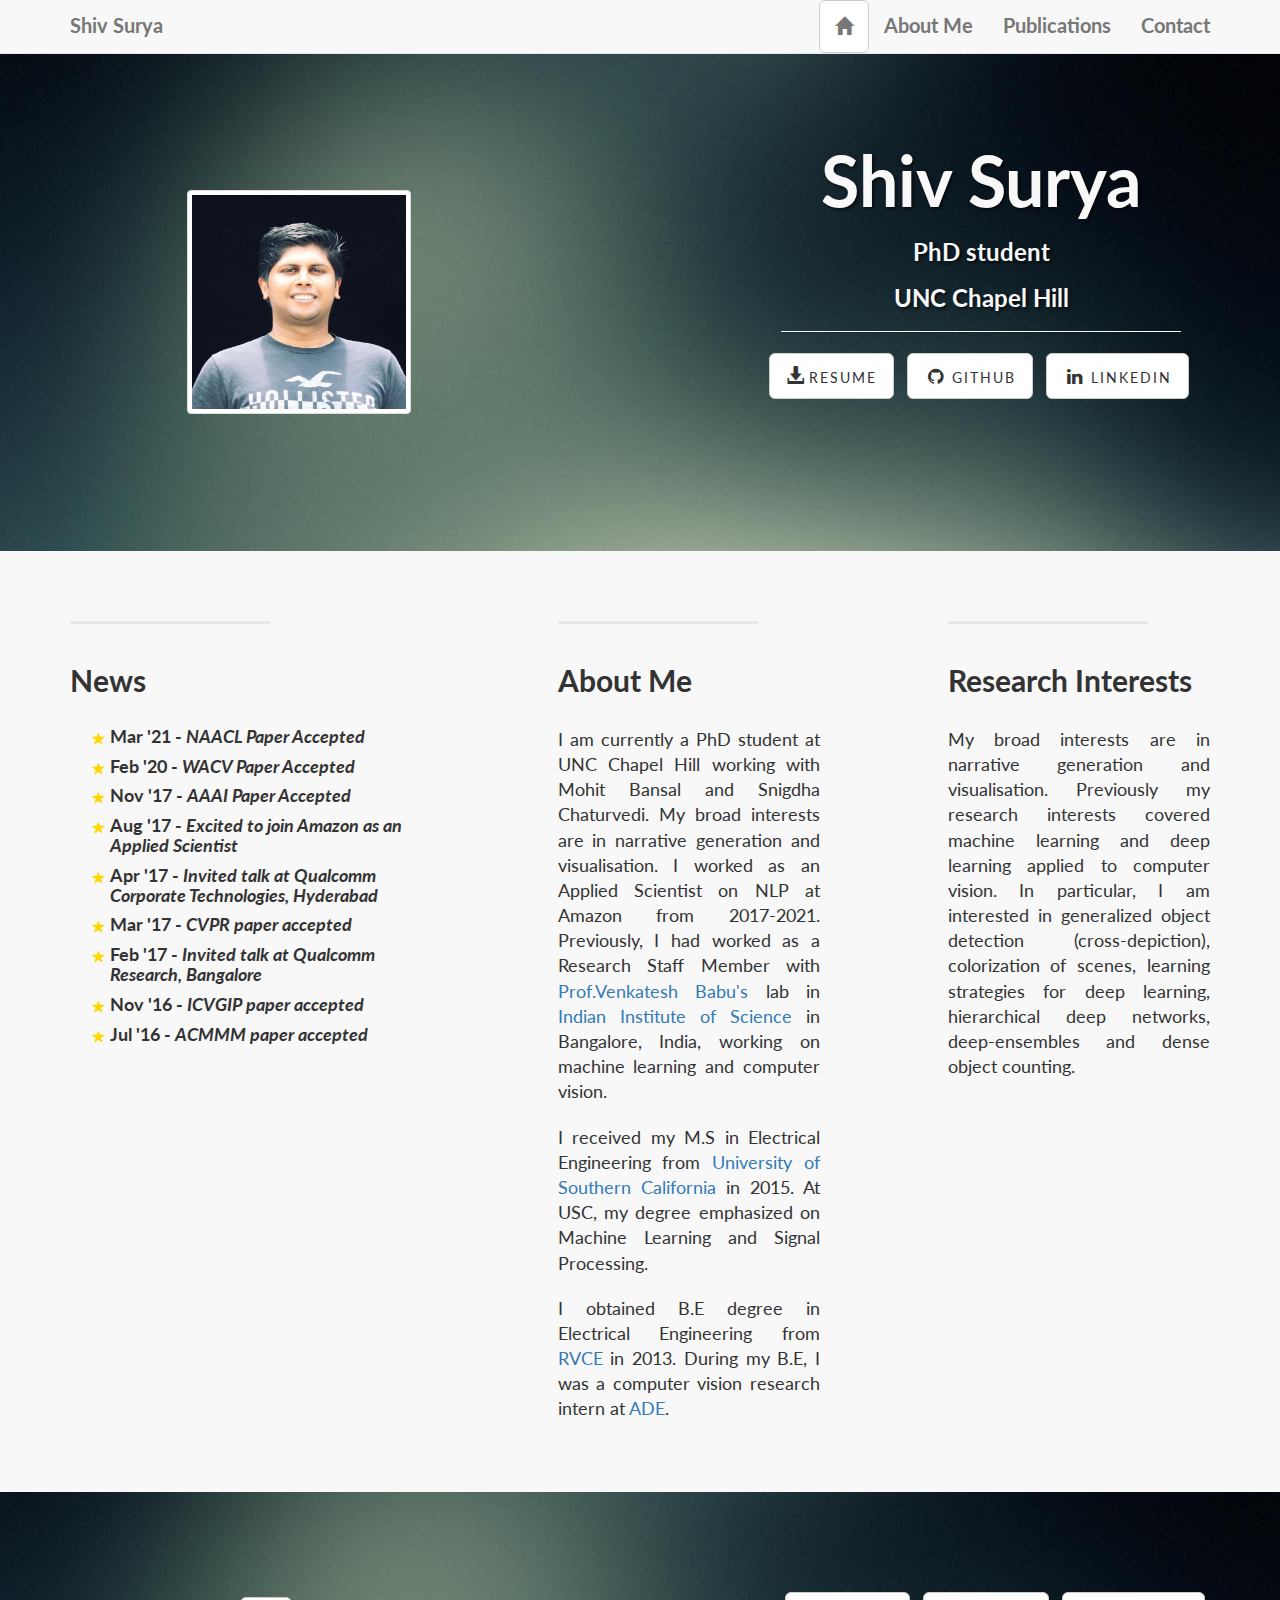
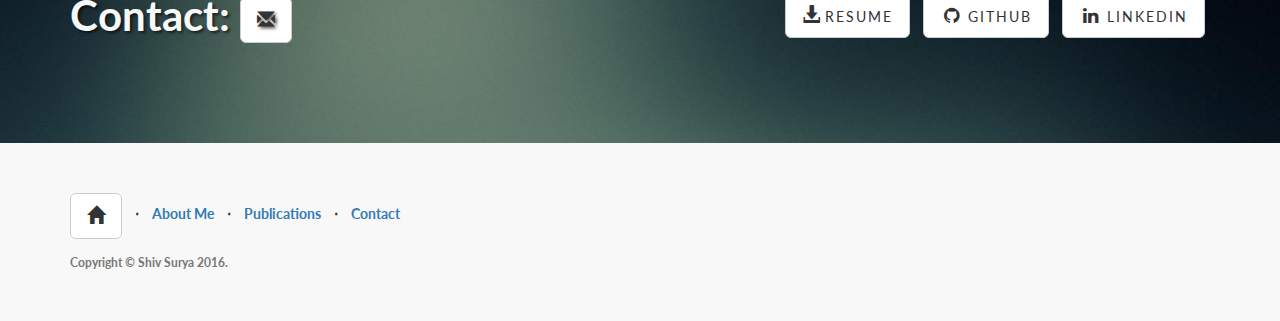
<file: index.html>
<!DOCTYPE html>
<html lang="en">

<head>

    <meta charset="utf-8">
    <meta http-equiv="X-UA-Compatible" content="IE=edge">
    <meta name="viewport" content="width=device-width, initial-scale=1">
    <meta name="description" content="">
    <meta name="author" content="">

    <title>Shiv's page</title>

    <!-- Bootstrap Core CSS -->
    <link href="css/bootstrap.min.css" rel="stylesheet">

    <!-- Custom CSS -->
    <link href="css/landing-page.css" rel="stylesheet">

    <!-- Custom Fonts -->
    <link href="font-awesome/css/font-awesome.min.css" rel="stylesheet" type="text/css">
    <link href="https://fonts.googleapis.com/css?family=Lato:300,400,700,300italic,400italic,700italic" rel="stylesheet" type="text/css">

    <!-- HTML5 Shim and Respond.js IE8 support of HTML5 elements and media queries -->
    <!-- WARNING: Respond.js doesn't work if you view the page via file:// -->
    <!--[if lt IE 9]>
        <script src="https://oss.maxcdn.com/libs/html5shiv/3.7.0/html5shiv.js"></script>
        <script src="https://oss.maxcdn.com/libs/respond.js/1.4.2/respond.min.js"></script>
    <![endif]-->

</head>

<body>

    <!-- Navigation -->
    <nav class="navbar navbar-default navbar-fixed-top topnav" role="navigation">
        <div class="container topnav">
            <!-- Brand and toggle get grouped for better mobile display -->
            <div class="navbar-header">
                <button type="button" class="navbar-toggle" data-toggle="collapse" data-target="#bs-example-navbar-collapse-1">
                    <span class="sr-only">Toggle navigation</span>
                    <span class="icon-bar"></span>
                    <span class="icon-bar"></span>
                    <span class="icon-bar"></span>
                </button>
                <a class="navbar-brand topnav" href="#about">Shiv Surya</a>
            </div>
            <!-- Collect the nav links, forms, and other content for toggling -->
            <div class="collapse navbar-collapse" id="bs-example-navbar-collapse-1">
                <ul class="nav navbar-nav navbar-right">
                    <li>
                        <a href="#about" class="btn btn-default btn-lg"><i class="glyphicon glyphicon-home"></i></a>
                    </li>
                    <li>
                        <a href="#aboutme">About Me</a>
                    </li>
                    <li class="page-scroll">
                        <a href="publications.html">Publications</a>
                    </li>
                    <li>
                        <a href="#contact">Contact</a>
                    </li>
                </ul>
            </div>
            <!-- /.navbar-collapse -->
        </div>
        <!-- /.container -->
    </nav>


    <!-- Header -->
    <a name="about"></a>
    <div class="intro-header">
        <div class="container">
           
            <div class="row">
                <!-- <div class="col-lg-12"> -->
                  <div class="col-lg-5  col-sm-6 text-center" style="margin-top:140px">
                    <img class="img-thumbnail" src="img/headshot_shiv.png" alt="" style="vertical-align:middle;float:center;width:224px;height:224px;">
                  </div>
  
              
                 <div class="col-lg-5 col-lg-offset-2 col-sm-6"> 
                    <div class="intro-message">
                        <h1>Shiv Surya</h1>
                        <h3>PhD student</h3>
                        <h3>UNC Chapel Hill</h3>
                        <hr class="intro-divider">
                        <ul class="list-inline intro-social-buttons">
                         <li> 
                                 <a href="files/resume_ssurya.pdf" class="btn btn-default btn-lg"><i class="glyphicon glyphicon-download-alt"></i> <span class="network-name">Resume</span></a>
                            </li> 
                            <li>
                                <a href="https://github.com/shivsurya" class="btn btn-default btn-lg"><i class="fa fa-github fa-fw"></i> <span class="network-name">Github</span></a>
                            </li>
                            <li>
                                <a href="https://in.linkedin.com/in/shivsurya" class="btn btn-default btn-lg"><i class="fa fa-linkedin fa-fw"></i> <span class="network-name">Linkedin</span></a>
                            </li>
                        </ul>
                    </div>
                </div>
            </div>

        </div>
        <!-- /.container -->

    </div>
    <!-- /.intro-header -->

    <!-- Page Content -->

	<a  name="aboutme"></a>
    <div class="content-section-a">

        <div class="container">
            <div class="row">
		    <div class="col-lg-4  col-sm-5">
                    <hr class="section-heading-spacer">
                    <div class="clearfix"></div>
                    <h2 class="section-heading">News</h2>
                    <p class="lead" style="text-align:justify"><ul class='custom-bullet'>
<li><h4> Mar '21 - <i>NAACL Paper Accepted</i></h4></li>
<li><h4> Feb '20 - <i>WACV Paper Accepted</i></h4></li>
<li><h4> Nov '17 - <i>AAAI Paper Accepted</i></h4></li>
<li><h4> Aug '17 - <i>Excited to join Amazon as an Applied Scientist</i></h4></li>
<li><h4> Apr '17 - <i>Invited talk at Qualcomm Corporate Technologies, Hyderabad</i></h4></li>
<li><h4> Mar '17 - <i>CVPR paper accepted</i></h4></li>

<li><h4> Feb '17 - <i>Invited talk at Qualcomm Research, Bangalore</i></h4></li>


<li><h4> Nov '16 - <i>ICVGIP paper accepted</i></h3></li>

<li><h4> Jul '16 - <i>ACMMM paper accepted</i></h3></li>
</ul>
</p>
                </div>
                <div class="col-lg-3 col-lg-offset-1 col-sm-5">
                    <hr class="section-heading-spacer">
                    <div class="clearfix"></div>
                    <h2 class="section-heading">About Me</h2>
                    <p class="lead" style="text-align:justify">I am currently a PhD student at UNC Chapel Hill working with Mohit Bansal and Snigdha Chaturvedi. My broad interests are in narrative generation and visualisation. I worked as an Applied Scientist on NLP at Amazon from 2017-2021. Previously, I had worked as a Research Staff Member with <a href="http://www.serc.iisc.ernet.in/~venky/">Prof.Venkatesh Babu's</a> lab in <a href="http://www.iisc.ac.in/">Indian Institute of Science</a> in Bangalore, India, working on machine learning and computer vision.</p>

<p class="lead" style="text-align:justify">I received my M.S in Electrical Engineering from <a href="https://www.usc.edu/">University of Southern California</a> in 2015. At USC, my degree emphasized on Machine Learning and Signal Processing.</p> 

<p class="lead" style="text-align:justify">I obtained B.E degree in Electrical Engineering from <a href="http://www.rvce.edu.in/">RVCE</a> in 2013. During my B.E, I was a computer vision research intern at <a href="http://www.drdo.gov.in/drdo/labs/ADE/English/index.jsp?pg=homebody.jsp">ADE</a>.<h3>
</p>
                </div>
                <div class="col-lg-3 col-lg-offset-1 col-sm-5" >
                 <!--   <img class="img-responsive" src="img/logo_composite.png" alt="">-->
                                     <hr class="section-heading-spacer">
                    <div class="clearfix"></div>
                    <h2 class="section-heading">Research Interests</h2>

                    <p class="lead" style="text-align:justify"> My broad interests are in narrative generation and visualisation. Previously my research interests covered machine learning and deep learning applied to computer vision. In particular, I am interested in generalized object detection (cross-depiction), colorization of scenes, learning strategies for deep learning, hierarchical deep networks, deep-ensembles and dense object counting.</p> 



</p>
                </div>
            </div>

        </div>
        <!-- /.container -->

    </div>
    <!-- /.content-section-a -->

   
    <!-- /.content-section-a -->

	<a  name="contact"></a>
    <div class="banner">

        <div class="container">

            <div class="row">
                <div class="col-lg-6">
                    <h2>Contact: <a href="mailto:shiv.surya314@gmail.com" class="btn btn-default btn-lg"><i class="glyphicon glyphicon-envelope"></i> <span class="network-name"></a></h2>
                </div>
                <div class="col-lg-6">
                    <ul class="list-inline banner-social-buttons">
                       <li> 
                                 <a href="files/resume_ssurya.pdf" class="btn btn-default btn-lg"><i class="glyphicon glyphicon-download-alt"></i> <span class="network-name">Resume</span></a>
                            </li> 
                            <li>
                                <a href="https://github.com/shivsurya" class="btn btn-default btn-lg"><i class="fa fa-github fa-fw"></i> <span class="network-name">Github</span></a>
                            </li>
                            <li>
                                <a href="https://in.linkedin.com/in/shivsurya" class="btn btn-default btn-lg"><i class="fa fa-linkedin fa-fw"></i> <span class="network-name">Linkedin</span></a>
                            </li>
                    </ul>
                </div>
            </div>

        </div>
        <!-- /.container -->

    </div>
    <!-- /.banner -->

    <!-- Footer -->
    <footer>
        <div class="container">
            <div class="row">
                <div class="col-lg-12">
                    <ul class="list-inline">
                        <li>
                            <a href="#"class="btn btn-default btn-lg"><i class="glyphicon glyphicon-home"></i></a>
                        </li>
                       
                       <li class="footer-menu-divider">&sdot;</li>
                        <li>
                            <a href="#aboutme">About Me</a>
                        </li>
                        <li class="footer-menu-divider">&sdot;</li>
                      <li class="page-scroll">
                        <a href="publications.html">Publications</a>
                    </li>
                        <li class="footer-menu-divider">&sdot;</li>
                        <li>
                            <a href="#contact">Contact</a>
                        </li>
                    </ul>
                    <p class="copyright text-muted small">Copyright &copy; Shiv Surya 2016.</p>
                </div>
            </div>
        </div>
    </footer>

    <!-- jQuery -->
    <script src="js/jquery.js"></script>

    <!-- Bootstrap Core JavaScript -->
    <script src="js/bootstrap.min.js"></script>

<script>
  (function(i,s,o,g,r,a,m){i['GoogleAnalyticsObject']=r;i[r]=i[r]||function(){
  (i[r].q=i[r].q||[]).push(arguments)},i[r].l=1*new Date();a=s.createElement(o),
  m=s.getElementsByTagName(o)[0];a.async=1;a.src=g;m.parentNode.insertBefore(a,m)
  })(window,document,'script','https://www.google-analytics.com/analytics.js','ga');

  ga('create', 'UA-88700468-1', 'auto');
  ga('send', 'pageview');

</script>

</body>

</html>
</file>
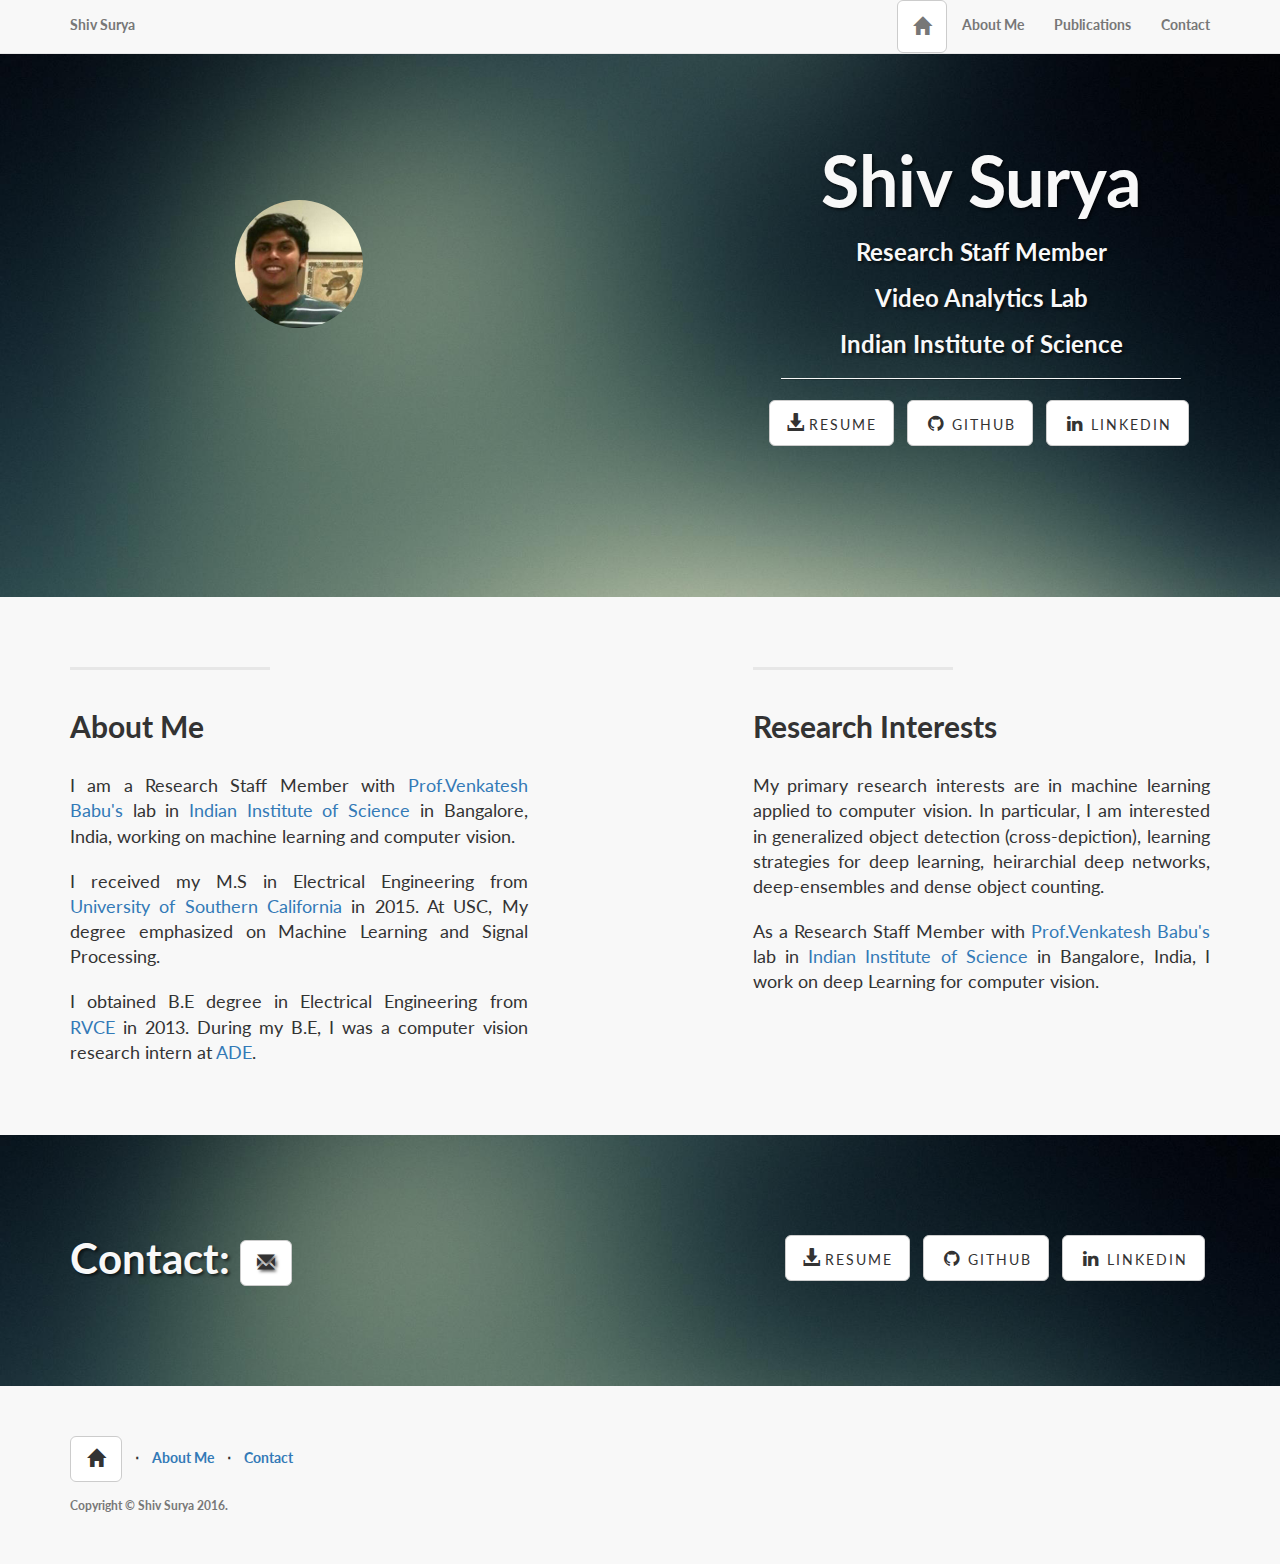
<file: lan/index.html>
<!DOCTYPE html>
<html lang="en">

<head>

    <meta charset="utf-8">
    <meta http-equiv="X-UA-Compatible" content="IE=edge">
    <meta name="viewport" content="width=device-width, initial-scale=1">
    <meta name="description" content="">
    <meta name="author" content="">

    <title>Landing Page - Start Bootstrap Theme</title>

    <!-- Bootstrap Core CSS -->
    <link href="css/bootstrap.min.css" rel="stylesheet">

    <!-- Custom CSS -->
    <link href="css/landing-page.css" rel="stylesheet">

    <!-- Custom Fonts -->
    <link href="font-awesome/css/font-awesome.min.css" rel="stylesheet" type="text/css">
    <link href="https://fonts.googleapis.com/css?family=Lato:300,400,700,300italic,400italic,700italic" rel="stylesheet" type="text/css">

    <!-- HTML5 Shim and Respond.js IE8 support of HTML5 elements and media queries -->
    <!-- WARNING: Respond.js doesn't work if you view the page via file:// -->
    <!--[if lt IE 9]>
        <script src="https://oss.maxcdn.com/libs/html5shiv/3.7.0/html5shiv.js"></script>
        <script src="https://oss.maxcdn.com/libs/respond.js/1.4.2/respond.min.js"></script>
    <![endif]-->

</head>

<body>

    <!-- Navigation -->
    <nav class="navbar navbar-default navbar-fixed-top topnav" role="navigation">
        <div class="container topnav">
            <!-- Brand and toggle get grouped for better mobile display -->
            <div class="navbar-header">
                <button type="button" class="navbar-toggle" data-toggle="collapse" data-target="#bs-example-navbar-collapse-1">
                    <span class="sr-only">Toggle navigation</span>
                    <span class="icon-bar"></span>
                    <span class="icon-bar"></span>
                    <span class="icon-bar"></span>
                </button>
                <a class="navbar-brand topnav" href="#">Shiv Surya</a>
            </div>
            <!-- Collect the nav links, forms, and other content for toggling -->
            <div class="collapse navbar-collapse" id="bs-example-navbar-collapse-1">
                <ul class="nav navbar-nav navbar-right">
                    <li>
                        <a href="#about" class="btn btn-default btn-lg"><i class="glyphicon glyphicon-home"></i></a>
                    </li>
                    <li>
                        <a href="#aboutme">About Me</a>
                    </li>
                    <li class="page-scroll">
                        <a href="publications.html">Publications</a>
                    </li>
                    <li>
                        <a href="#contact">Contact</a>
                    </li>
                </ul>
            </div>
            <!-- /.navbar-collapse -->
        </div>
        <!-- /.container -->
    </nav>


    <!-- Header -->
    <a name="about"></a>
    <div class="intro-header">
        <div class="container">
           
            <div class="row">
                <!-- <div class="col-lg-12"> -->
                  <div class="col-lg-5  col-sm-6 text-center" style="margin-top:150px">
                    <img class="img-circle" src="img/headshot.png" alt="" style="vertical-align:middle;float:center;width:128px;height:128px;">
                  </div>
  
              
                 <div class="col-lg-5 col-lg-offset-2 col-sm-6"> 
                    <div class="intro-message">
                        <h1>Shiv Surya</h1>
                        <h3>Research Staff Member</h3>
                        <h3>Video Analytics Lab</h3>
                        <h3>Indian Institute of Science</h3>
                        <hr class="intro-divider">
                        <ul class="list-inline intro-social-buttons">
                         <li> 
                                 <a href="files/resume_ssurya.pdf" class="btn btn-default btn-lg"><i class="glyphicon glyphicon-download-alt"></i> <span class="network-name">Resume</span></a>
                            </li> 
                            <li>
                                <a href="https://github.com/shivsurya" class="btn btn-default btn-lg"><i class="fa fa-github fa-fw"></i> <span class="network-name">Github</span></a>
                            </li>
                            <li>
                                <a href="https://in.linkedin.com/in/shivsurya" class="btn btn-default btn-lg"><i class="fa fa-linkedin fa-fw"></i> <span class="network-name">Linkedin</span></a>
                            </li>
                        </ul>
                    </div>
                </div>
            </div>

        </div>
        <!-- /.container -->

    </div>
    <!-- /.intro-header -->

    <!-- Page Content -->

	<a  name="aboutme"></a>
    <div class="content-section-a">

        <div class="container">
            <div class="row">
                <div class="col-lg-5 col-sm-6">
                    <hr class="section-heading-spacer">
                    <div class="clearfix"></div>
                    <h2 class="section-heading">About Me</h2>
                    <p class="lead" style="text-align:justify">I am a Research Staff Member with <a href="http://www.serc.iisc.ernet.in/~venky/">Prof.Venkatesh Babu's</a> lab in <a href="http://www.iisc.ernet.in/">Indian Institute of Science</a> in Bangalore, India, working on machine learning and computer vision.</p>

<p class="lead" style="text-align:justify">I received my M.S in Electrical Engineering from <a href="https://www.usc.edu/">University of Southern California</a> in 2015. At USC, My degree emphasized on Machine Learning and Signal Processing.</p> 

<p class="lead" style="text-align:justify">I obtained B.E degree in Electrical Engineering from <a href="http://www.rvce.edu.in/">RVCE</a> in 2013. During my B.E, I was a computer vision research intern at <a href="http://www.drdo.gov.in/drdo/labs/ADE/English/index.jsp?pg=homebody.jsp">ADE</a>.<h3>
</p>
                </div>
                <div class="col-lg-5 col-lg-offset-2 col-sm-6" >
                 <!--   <img class="img-responsive" src="img/logo_composite.png" alt="">-->
                                     <hr class="section-heading-spacer">
                    <div class="clearfix"></div>
                    <h2 class="section-heading">Research Interests</h2>

<p class="lead" style="text-align:justify">My primary research interests are in machine learning applied to computer vision. In particular, I am interested in generalized object detection (cross-depiction), learning strategies for deep learning, heirarchial deep networks, deep-ensembles and dense object counting.</p> 

                    <p class="lead" style="text-align:justify">As a Research Staff Member with <a href="http://www.serc.iisc.ernet.in/~venky/">Prof.Venkatesh Babu's</a> lab in <a href="http://www.iisc.ernet.in/">Indian Institute of Science</a> in Bangalore, India, I work on deep Learning for computer vision.</p>



</p>
                </div>
            </div>

        </div>
        <!-- /.container -->

    </div>
    <!-- /.content-section-a -->

   
    <!-- /.content-section-a -->

	<a  name="contact"></a>
    <div class="banner">

        <div class="container">

            <div class="row">
                <div class="col-lg-6">
                    <h2>Contact: <a href="mailto:shiv.surya314@gmail.com" class="btn btn-default btn-lg"><i class="glyphicon glyphicon-envelope"></i> <span class="network-name"></a></h2>
                </div>
                <div class="col-lg-6">
                    <ul class="list-inline banner-social-buttons">
                       <li> 
                                 <a href="files/resume_ssurya.pdf" class="btn btn-default btn-lg"><i class="glyphicon glyphicon-download-alt"></i> <span class="network-name">Resume</span></a>
                            </li> 
                            <li>
                                <a href="https://github.com/shivsurya" class="btn btn-default btn-lg"><i class="fa fa-github fa-fw"></i> <span class="network-name">Github</span></a>
                            </li>
                            <li>
                                <a href="https://in.linkedin.com/in/shivsurya" class="btn btn-default btn-lg"><i class="fa fa-linkedin fa-fw"></i> <span class="network-name">Linkedin</span></a>
                            </li>
                    </ul>
                </div>
            </div>

        </div>
        <!-- /.container -->

    </div>
    <!-- /.banner -->

    <!-- Footer -->
    <footer>
        <div class="container">
            <div class="row">
                <div class="col-lg-12">
                    <ul class="list-inline">
                        <li>
                            <a href="#"class="btn btn-default btn-lg"><i class="glyphicon glyphicon-home"></i></a>
                        </li>
                       
                       <li class="footer-menu-divider">&sdot;</li>
                        <li>
                            <a href="#aboutme">About Me</a>
                        </li>
                        <li class="footer-menu-divider">&sdot;</li>
                        <li>
                            <a href="#contact">Contact</a>
                        </li>
                    </ul>
                    <p class="copyright text-muted small">Copyright &copy; Shiv Surya 2016.</p>
                </div>
            </div>
        </div>
    </footer>

    <!-- jQuery -->
    <script src="js/jquery.js"></script>

    <!-- Bootstrap Core JavaScript -->
    <script src="js/bootstrap.min.js"></script>

</body>

</html>
</file>
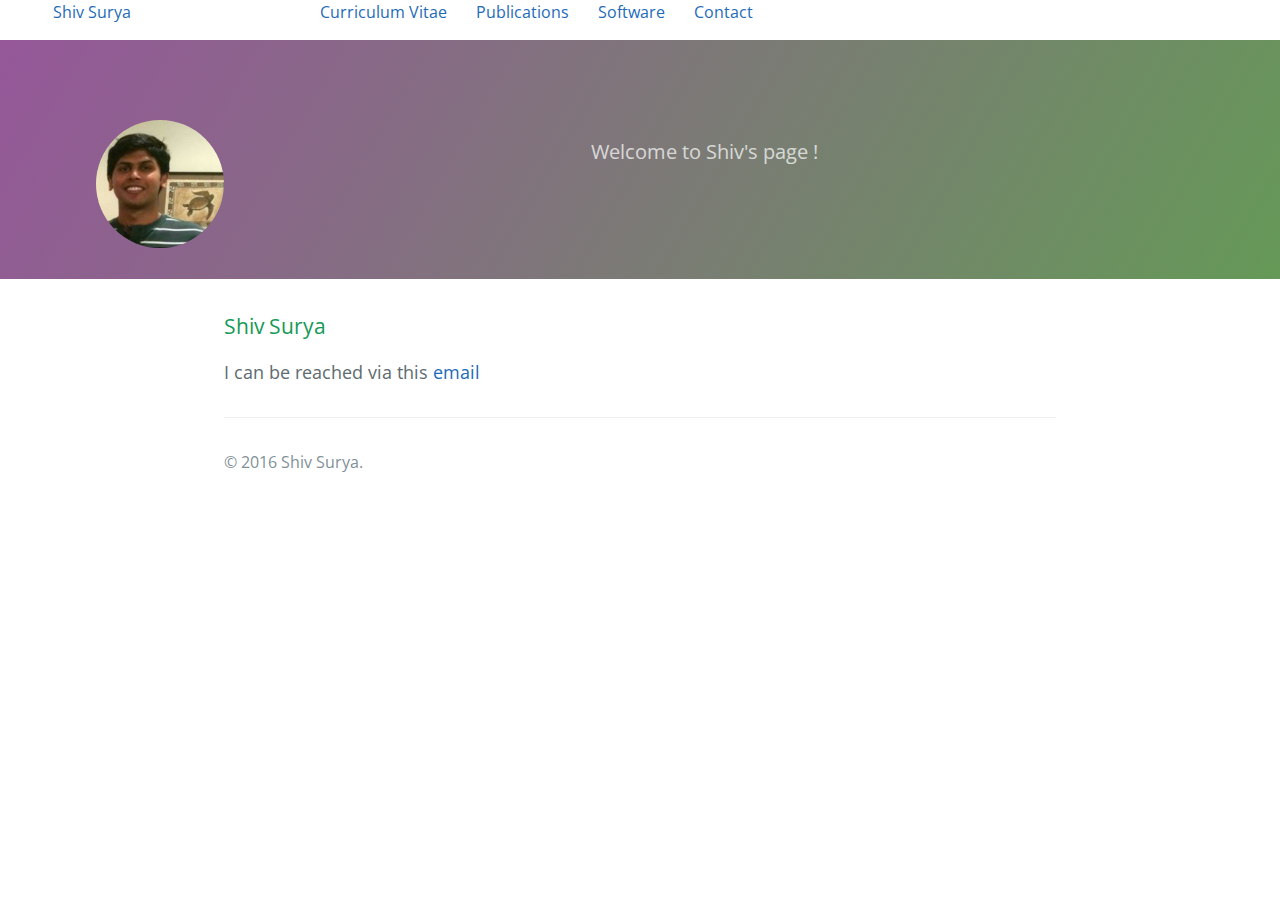
<file: contact.html>
<!DOCTYPE html>
<html lang="en-us">
  <head>
    <meta charset="UTF-8">
    <title> </title>
    <meta name="viewport" content="width=device-width, initial-scale=1">
    <link rel="stylesheet" type="text/css" href="stylesheets/normalize.css" media="screen">
    <link href='https://fonts.googleapis.com/css?family=Open+Sans:400,700' rel='stylesheet' type='text/css'>
    <link rel="stylesheet" type="text/css" href="stylesheets/stylesheet.css" media="screen">
    <link rel="stylesheet" type="text/css" href="stylesheets/github-light.css" media="screen">
  </head>
  <body>

<div class="navigation-wrapper">
	<div class="site-name">
		<a href="https://shivsurya.github.io">Shiv Surya</a>
	</div><!-- /.site-name -->
	<div class="top-navigation">
		<nav role="navigation" id="site-nav" class="nav">
		    <ul>
		        
					    
					        
					    
					    <li><a href="https://shivsurya.github.io/cv.html" >Curriculum Vitae</a></li>
					  
					    
					        
					    
					    <li><a href="https://shivsurya.github.io/pub.html" >Publications</a></li>
					  
					    
					        
					    
					    <li><a href="https://shivsurya.github.io/software.html" >Software</a></li>
					  
					    
					        
					    
					    <li><a href="https://shivsurya.github.io/contact.html" >Contact</a></li>
					  
		    </ul>
		</nav>
	</div><!-- /.top-navigation -->
</div><!-- /.navigation-wrapper -->
<!--   <div class="dropdown">
  <button onclick="myFunction()" class="dropbtn">Dropdown</button>
  <div id="myDropdown" class="dropdown-content">
    <a href="#">Link 1</a>
    <a href="#">Link 2</a>
    <a href="#">Link 3</a>
  </div>
  </div> -->
    <section class="page-header3">
      <img class="img-circle" src="./images/headshot.png" alt="headshot" style="float:left;width:128px;height:128px;">
     
      <h1 class="project-name"></h1>
      <h2 class="project-tagline">Welcome to Shiv's page !</h2>
    </section>



    <section class="main-content">
      <h3>
<a id="Shiv Surya" class="anchor" href="#Shiv Surya" aria-hidden="true"><span aria-hidden="true" class="octicon octicon-link"></span></a>Shiv Surya</h3> 


<p style="text-align:justify">
I can be reached via this <a href="mailto:shiv.surya314@gmail.com" ></i> email</a></p>

     <footer class="site-footer">

        <span class="site-footer-credits">&copy; 2016 Shiv Surya.</span>
      </footer>

    </section>

  
  </body>
</html>
</file>
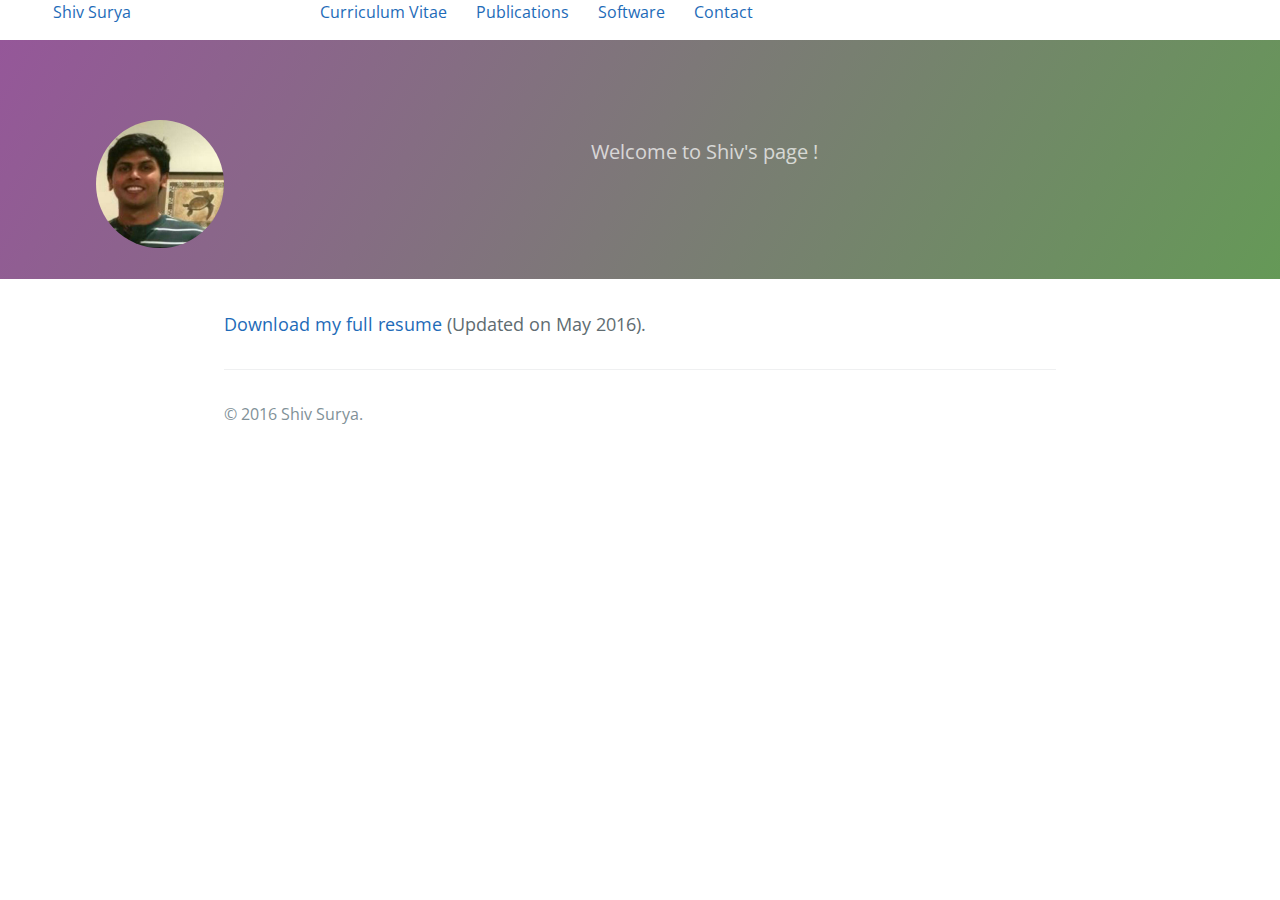
<file: cv.html>
<!DOCTYPE html>
<html lang="en-us">
  <head>
    <meta charset="UTF-8">
    <title> </title>
    <meta name="viewport" content="width=device-width, initial-scale=1">
    <link rel="stylesheet" type="text/css" href="stylesheets/normalize.css" media="screen">
    <link href='https://fonts.googleapis.com/css?family=Open+Sans:400,700' rel='stylesheet' type='text/css'>
    <link rel="stylesheet" type="text/css" href="stylesheets/stylesheet.css" media="screen">
    <link rel="stylesheet" type="text/css" href="stylesheets/github-light.css" media="screen">
  </head>
  <body>

<div class="navigation-wrapper">
	<div class="site-name">
		<a href="https://shivsurya.github.io">Shiv Surya</a>
	</div><!-- /.site-name -->
	<div class="top-navigation">
		<nav role="navigation" id="site-nav" class="nav">
		    <ul>
		        
					    
					        
					    
					    <li><a href="https://shivsurya.github.io/cv.html" >Curriculum Vitae</a></li>
					  
					    
					        
					    
					    <li><a href="https://shivsurya.github.io/pub.html" >Publications</a></li>
					  
					    
					        
					    
					    <li><a href="https://shivsurya.github.io/software.html" >Software</a></li>
					  
					    
					        
					    
					    <li><a href="https://shivsurya.github.io/contact.html" >Contact</a></li>
					  
		    </ul>
		</nav>
	</div><!-- /.top-navigation -->
</div><!-- /.navigation-wrapper -->
<!--   <div class="dropdown">
  <button onclick="myFunction()" class="dropbtn">Dropdown</button>
  <div id="myDropdown" class="dropdown-content">
    <a href="#">Link 1</a>
    <a href="#">Link 2</a>
    <a href="#">Link 3</a>
  </div>
  </div> -->
    <section class="page-header3">
      <img class="img-circle" src="./images/headshot.png" alt="headshot" style="float:left;width:128px;height:128px;">
     
      <h1 class="project-name"></h1>
      <h2 class="project-tagline">Welcome to Shiv's page !</h2>
    </section>



    <section class="main-content">


<p style="text-align:justify">
<i class="fa fa-file-pdf-o"></i> <a href="./resume/resume.pdf">Download my full resume</a> (Updated on May 2016).</p>


     <footer class="site-footer">

        <span class="site-footer-credits">&copy; 2016 Shiv Surya.</span>
      </footer>

    </section>

  
  </body>
</html>
</file>
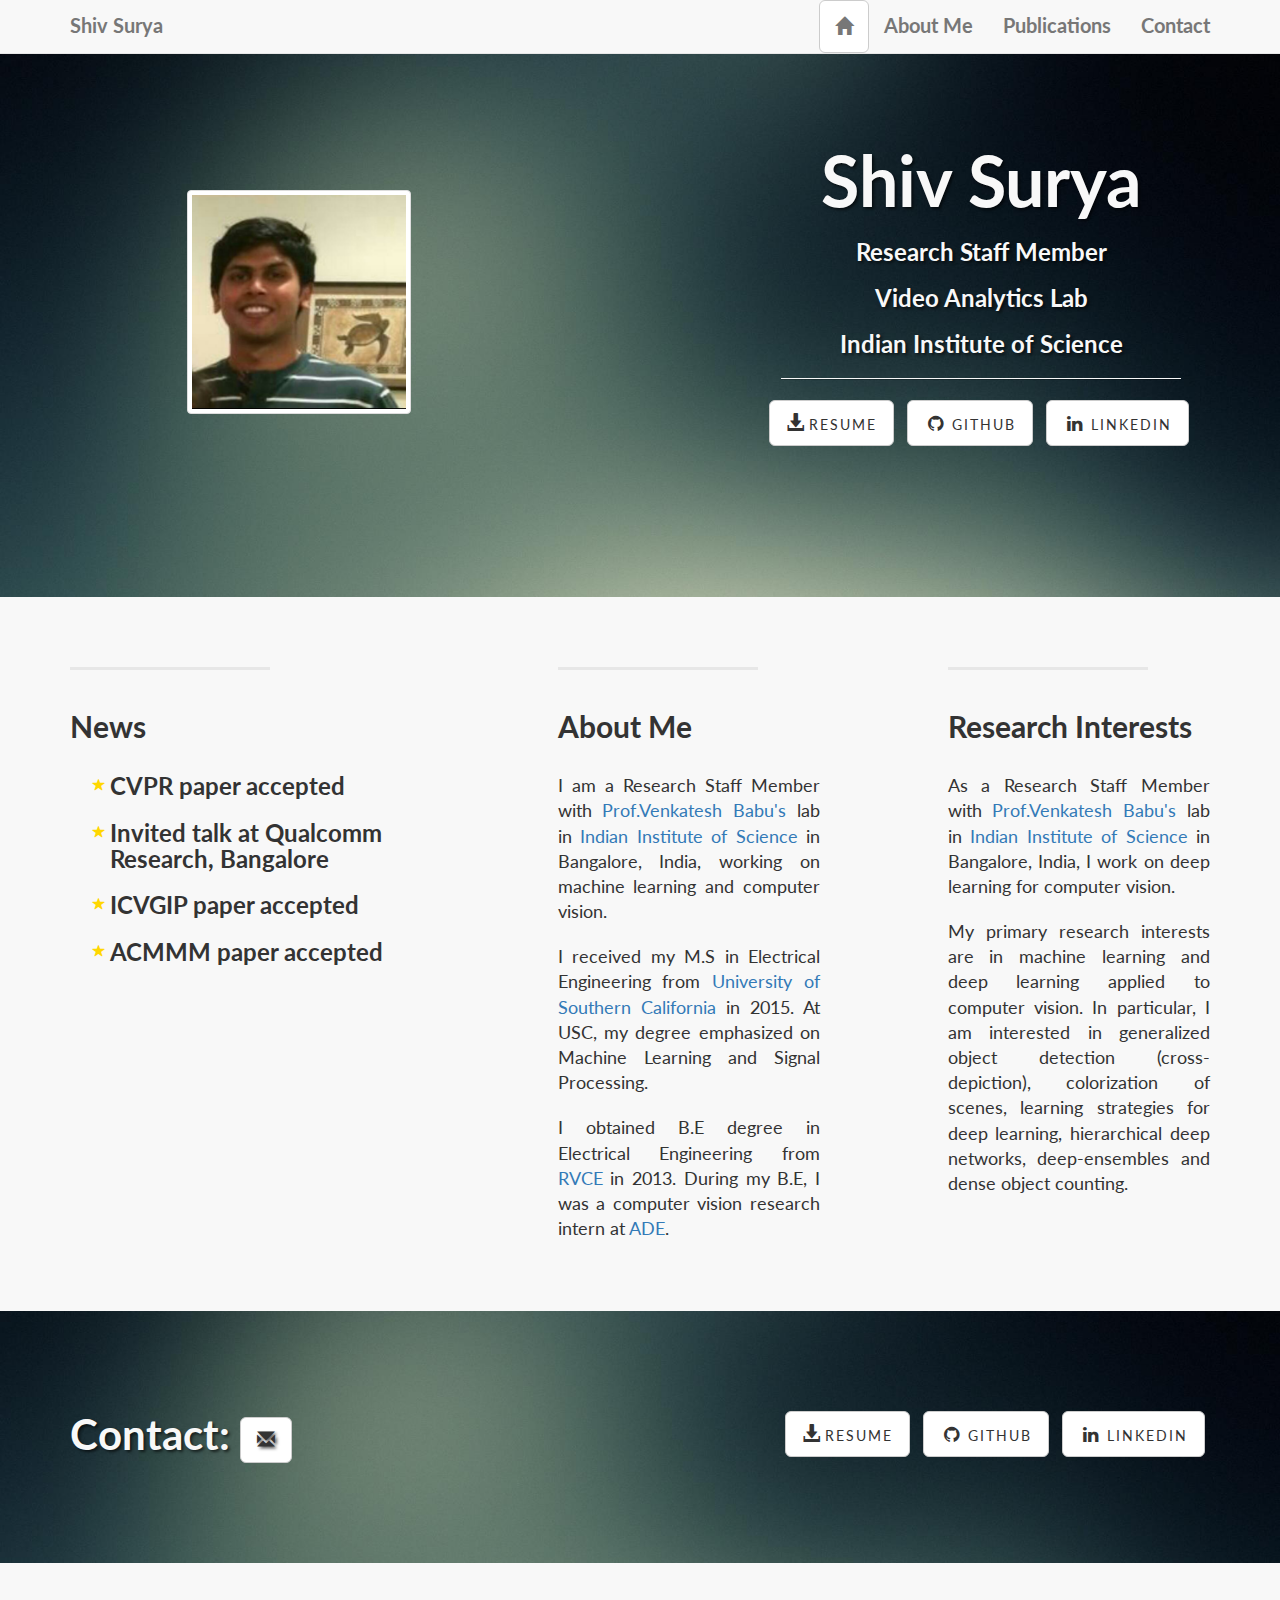
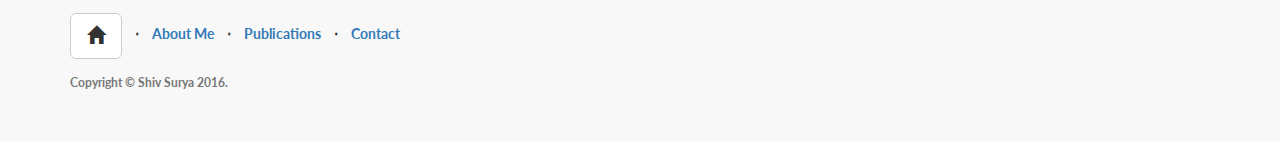
<file: index (copy).html>
<!DOCTYPE html>
<html lang="en">

<head>

    <meta charset="utf-8">
    <meta http-equiv="X-UA-Compatible" content="IE=edge">
    <meta name="viewport" content="width=device-width, initial-scale=1">
    <meta name="description" content="">
    <meta name="author" content="">

    <title>Shiv's page</title>

    <!-- Bootstrap Core CSS -->
    <link href="css/bootstrap.min.css" rel="stylesheet">

    <!-- Custom CSS -->
    <link href="css/landing-page.css" rel="stylesheet">

    <!-- Custom Fonts -->
    <link href="font-awesome/css/font-awesome.min.css" rel="stylesheet" type="text/css">
    <link href="https://fonts.googleapis.com/css?family=Lato:300,400,700,300italic,400italic,700italic" rel="stylesheet" type="text/css">

    <!-- HTML5 Shim and Respond.js IE8 support of HTML5 elements and media queries -->
    <!-- WARNING: Respond.js doesn't work if you view the page via file:// -->
    <!--[if lt IE 9]>
        <script src="https://oss.maxcdn.com/libs/html5shiv/3.7.0/html5shiv.js"></script>
        <script src="https://oss.maxcdn.com/libs/respond.js/1.4.2/respond.min.js"></script>
    <![endif]-->

</head>

<body>

    <!-- Navigation -->
    <nav class="navbar navbar-default navbar-fixed-top topnav" role="navigation">
        <div class="container topnav">
            <!-- Brand and toggle get grouped for better mobile display -->
            <div class="navbar-header">
                <button type="button" class="navbar-toggle" data-toggle="collapse" data-target="#bs-example-navbar-collapse-1">
                    <span class="sr-only">Toggle navigation</span>
                    <span class="icon-bar"></span>
                    <span class="icon-bar"></span>
                    <span class="icon-bar"></span>
                </button>
                <a class="navbar-brand topnav" href="#about">Shiv Surya</a>
            </div>
            <!-- Collect the nav links, forms, and other content for toggling -->
            <div class="collapse navbar-collapse" id="bs-example-navbar-collapse-1">
                <ul class="nav navbar-nav navbar-right">
                    <li>
                        <a href="#about" class="btn btn-default btn-lg"><i class="glyphicon glyphicon-home"></i></a>
                    </li>
                    <li>
                        <a href="#aboutme">About Me</a>
                    </li>
                    <li class="page-scroll">
                        <a href="publications.html">Publications</a>
                    </li>
                    <li>
                        <a href="#contact">Contact</a>
                    </li>
                </ul>
            </div>
            <!-- /.navbar-collapse -->
        </div>
        <!-- /.container -->
    </nav>


    <!-- Header -->
    <a name="about"></a>
    <div class="intro-header">
        <div class="container">
           
            <div class="row">
                <!-- <div class="col-lg-12"> -->
                  <div class="col-lg-5  col-sm-6 text-center" style="margin-top:140px">
                    <img class="img-thumbnail" src="img/headshot.png" alt="" style="vertical-align:middle;float:center;width:224px;height:224px;">
                  </div>
  
              
                 <div class="col-lg-5 col-lg-offset-2 col-sm-6"> 
                    <div class="intro-message">
                        <h1>Shiv Surya</h1>
                        <h3>Research Staff Member</h3>
                        <h3>Video Analytics Lab</h3>
                        <h3>Indian Institute of Science</h3>
                        <hr class="intro-divider">
                        <ul class="list-inline intro-social-buttons">
                         <li> 
                                 <a href="files/resume_ssurya.pdf" class="btn btn-default btn-lg"><i class="glyphicon glyphicon-download-alt"></i> <span class="network-name">Resume</span></a>
                            </li> 
                            <li>
                                <a href="https://github.com/shivsurya" class="btn btn-default btn-lg"><i class="fa fa-github fa-fw"></i> <span class="network-name">Github</span></a>
                            </li>
                            <li>
                                <a href="https://in.linkedin.com/in/shivsurya" class="btn btn-default btn-lg"><i class="fa fa-linkedin fa-fw"></i> <span class="network-name">Linkedin</span></a>
                            </li>
                        </ul>
                    </div>
                </div>
            </div>

        </div>
        <!-- /.container -->

    </div>
    <!-- /.intro-header -->

    <!-- Page Content -->

	<a  name="aboutme"></a>
    <div class="content-section-a">

        <div class="container">
            <div class="row">
		    <div class="col-lg-4  col-sm-5">
                    <hr class="section-heading-spacer">
                    <div class="clearfix"></div>
                    <h2 class="section-heading">News</h2>
                    <p class="lead" style="text-align:justify"><ul class='custom-bullet'>
<li><h3> CVPR paper accepted</h3></li>

<li><h3> Invited talk at Qualcomm Research, Bangalore</h3></li>


<li><h3> ICVGIP paper accepted</h3></li>

<li><h3> ACMMM paper accepted</h3></li>
</ul>
</p>
                </div>
                <div class="col-lg-3 col-lg-offset-1 col-sm-5">
                    <hr class="section-heading-spacer">
                    <div class="clearfix"></div>
                    <h2 class="section-heading">About Me</h2>
                    <p class="lead" style="text-align:justify">I am a Research Staff Member with <a href="http://www.serc.iisc.ernet.in/~venky/">Prof.Venkatesh Babu's</a> lab in <a href="http://www.iisc.ac.in/">Indian Institute of Science</a> in Bangalore, India, working on machine learning and computer vision.</p>

<p class="lead" style="text-align:justify">I received my M.S in Electrical Engineering from <a href="https://www.usc.edu/">University of Southern California</a> in 2015. At USC, my degree emphasized on Machine Learning and Signal Processing.</p> 

<p class="lead" style="text-align:justify">I obtained B.E degree in Electrical Engineering from <a href="http://www.rvce.edu.in/">RVCE</a> in 2013. During my B.E, I was a computer vision research intern at <a href="http://www.drdo.gov.in/drdo/labs/ADE/English/index.jsp?pg=homebody.jsp">ADE</a>.<h3>
</p>
                </div>
                <div class="col-lg-3 col-lg-offset-1 col-sm-5" >
                 <!--   <img class="img-responsive" src="img/logo_composite.png" alt="">-->
                                     <hr class="section-heading-spacer">
                    <div class="clearfix"></div>
                    <h2 class="section-heading">Research Interests</h2>

                    <p class="lead" style="text-align:justify">As a Research Staff Member with <a href="http://www.serc.iisc.ernet.in/~venky/">Prof.Venkatesh Babu's</a> lab in <a href="http://www.iisc.ernet.in/">Indian Institute of Science</a> in Bangalore, India, I work on deep learning for computer vision.</p>

<p class="lead" style="text-align:justify">My primary research interests are in machine learning and deep learning applied to computer vision. In particular, I am interested in generalized object detection (cross-depiction), colorization of scenes, learning strategies for deep learning, hierarchical deep networks, deep-ensembles and dense object counting.</p> 



</p>
                </div>
            </div>

        </div>
        <!-- /.container -->

    </div>
    <!-- /.content-section-a -->

   
    <!-- /.content-section-a -->

	<a  name="contact"></a>
    <div class="banner">

        <div class="container">

            <div class="row">
                <div class="col-lg-6">
                    <h2>Contact: <a href="mailto:shiv.surya314@gmail.com" class="btn btn-default btn-lg"><i class="glyphicon glyphicon-envelope"></i> <span class="network-name"></a></h2>
                </div>
                <div class="col-lg-6">
                    <ul class="list-inline banner-social-buttons">
                       <li> 
                                 <a href="files/resume_ssurya.pdf" class="btn btn-default btn-lg"><i class="glyphicon glyphicon-download-alt"></i> <span class="network-name">Resume</span></a>
                            </li> 
                            <li>
                                <a href="https://github.com/shivsurya" class="btn btn-default btn-lg"><i class="fa fa-github fa-fw"></i> <span class="network-name">Github</span></a>
                            </li>
                            <li>
                                <a href="https://in.linkedin.com/in/shivsurya" class="btn btn-default btn-lg"><i class="fa fa-linkedin fa-fw"></i> <span class="network-name">Linkedin</span></a>
                            </li>
                    </ul>
                </div>
            </div>

        </div>
        <!-- /.container -->

    </div>
    <!-- /.banner -->

    <!-- Footer -->
    <footer>
        <div class="container">
            <div class="row">
                <div class="col-lg-12">
                    <ul class="list-inline">
                        <li>
                            <a href="#"class="btn btn-default btn-lg"><i class="glyphicon glyphicon-home"></i></a>
                        </li>
                       
                       <li class="footer-menu-divider">&sdot;</li>
                        <li>
                            <a href="#aboutme">About Me</a>
                        </li>
                        <li class="footer-menu-divider">&sdot;</li>
                      <li class="page-scroll">
                        <a href="publications.html">Publications</a>
                    </li>
                        <li class="footer-menu-divider">&sdot;</li>
                        <li>
                            <a href="#contact">Contact</a>
                        </li>
                    </ul>
                    <p class="copyright text-muted small">Copyright &copy; Shiv Surya 2016.</p>
                </div>
            </div>
        </div>
    </footer>

    <!-- jQuery -->
    <script src="js/jquery.js"></script>

    <!-- Bootstrap Core JavaScript -->
    <script src="js/bootstrap.min.js"></script>

<script>
  (function(i,s,o,g,r,a,m){i['GoogleAnalyticsObject']=r;i[r]=i[r]||function(){
  (i[r].q=i[r].q||[]).push(arguments)},i[r].l=1*new Date();a=s.createElement(o),
  m=s.getElementsByTagName(o)[0];a.async=1;a.src=g;m.parentNode.insertBefore(a,m)
  })(window,document,'script','https://www.google-analytics.com/analytics.js','ga');

  ga('create', 'UA-88700468-1', 'auto');
  ga('send', 'pageview');

</script>

</body>

</html>
</file>
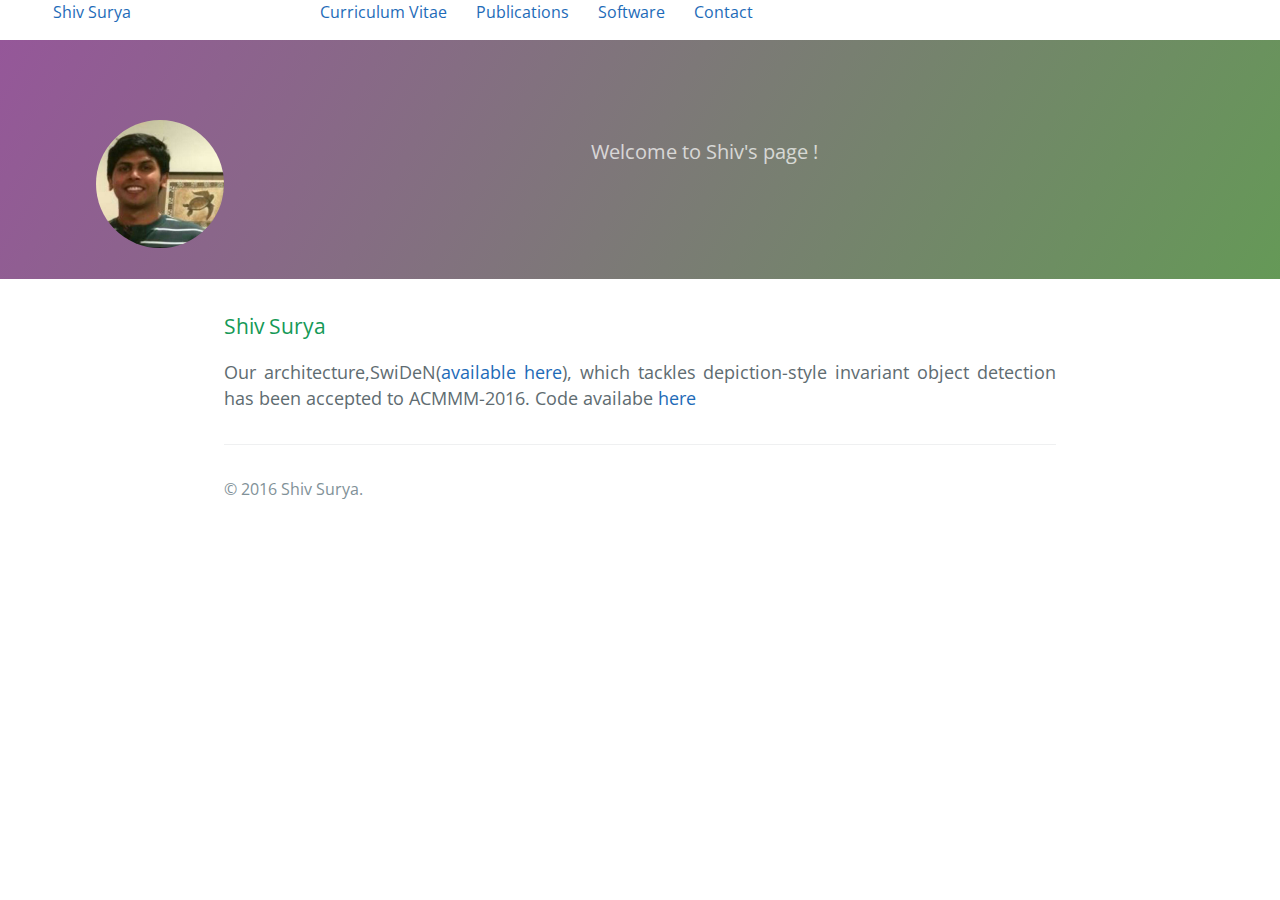
<file: pub.html>
<!DOCTYPE html>
<html lang="en-us">
  <head>
    <meta charset="UTF-8">
    <title> </title>
    <meta name="viewport" content="width=device-width, initial-scale=1">
    <link rel="stylesheet" type="text/css" href="stylesheets/normalize.css" media="screen">
    <link href='https://fonts.googleapis.com/css?family=Open+Sans:400,700' rel='stylesheet' type='text/css'>
    <link rel="stylesheet" type="text/css" href="stylesheets/stylesheet.css" media="screen">
    <link rel="stylesheet" type="text/css" href="stylesheets/github-light.css" media="screen">
  </head>
  <body>

<div class="navigation-wrapper">
	<div class="site-name">
		<a href="https://shivsurya.github.io">Shiv Surya</a>
	</div><!-- /.site-name -->
	<div class="top-navigation">
		<nav role="navigation" id="site-nav" class="nav">
		    <ul>
		        
					    
					        
					    
					    <li><a href="https://shivsurya.github.io/cv.html" >Curriculum Vitae</a></li>
					  
					    
					        
					    
					    <li><a href="https://shivsurya.github.io/pub.html" >Publications</a></li>
					  
					    
					        
					    
					    <li><a href="https://shivsurya.github.io/software.html" >Software</a></li>
					  
					    
					        
					    
					    <li><a href="https://shivsurya.github.io/contact.html" >Contact</a></li>
					  
		    </ul>
		</nav>
	</div><!-- /.top-navigation -->
</div><!-- /.navigation-wrapper -->
<!--   <div class="dropdown">
  <button onclick="myFunction()" class="dropbtn">Dropdown</button>
  <div id="myDropdown" class="dropdown-content">
    <a href="#">Link 1</a>
    <a href="#">Link 2</a>
    <a href="#">Link 3</a>
  </div>
  </div> -->
    <section class="page-header3">
      <img class="img-circle" src="./images/headshot.png" alt="headshot" style="float:left;width:128px;height:128px;">
     
      <h1 class="project-name"></h1>
      <h2 class="project-tagline">Welcome to Shiv's page !</h2>
    </section>



    <section class="main-content">
      <h3>
<a id="Shiv Surya" class="anchor" href="#Shiv Surya" aria-hidden="true"><span aria-hidden="true" class="octicon octicon-link"></span></a>Shiv Surya</h3> 


<p style="text-align:justify">
Our architecture,SwiDeN(<a href="https://arxiv.org/abs/1607.08764">available here</a>), which tackles depiction-style invariant object detection has been accepted to ACMMM-2016. Code availabe <a href="https://github.com/val-iisc/swiden">here</a>

     <footer class="site-footer">

        <span class="site-footer-credits">&copy; 2016 Shiv Surya.</span>
      </footer>

    </section>

  
  </body>
</html>
</file>
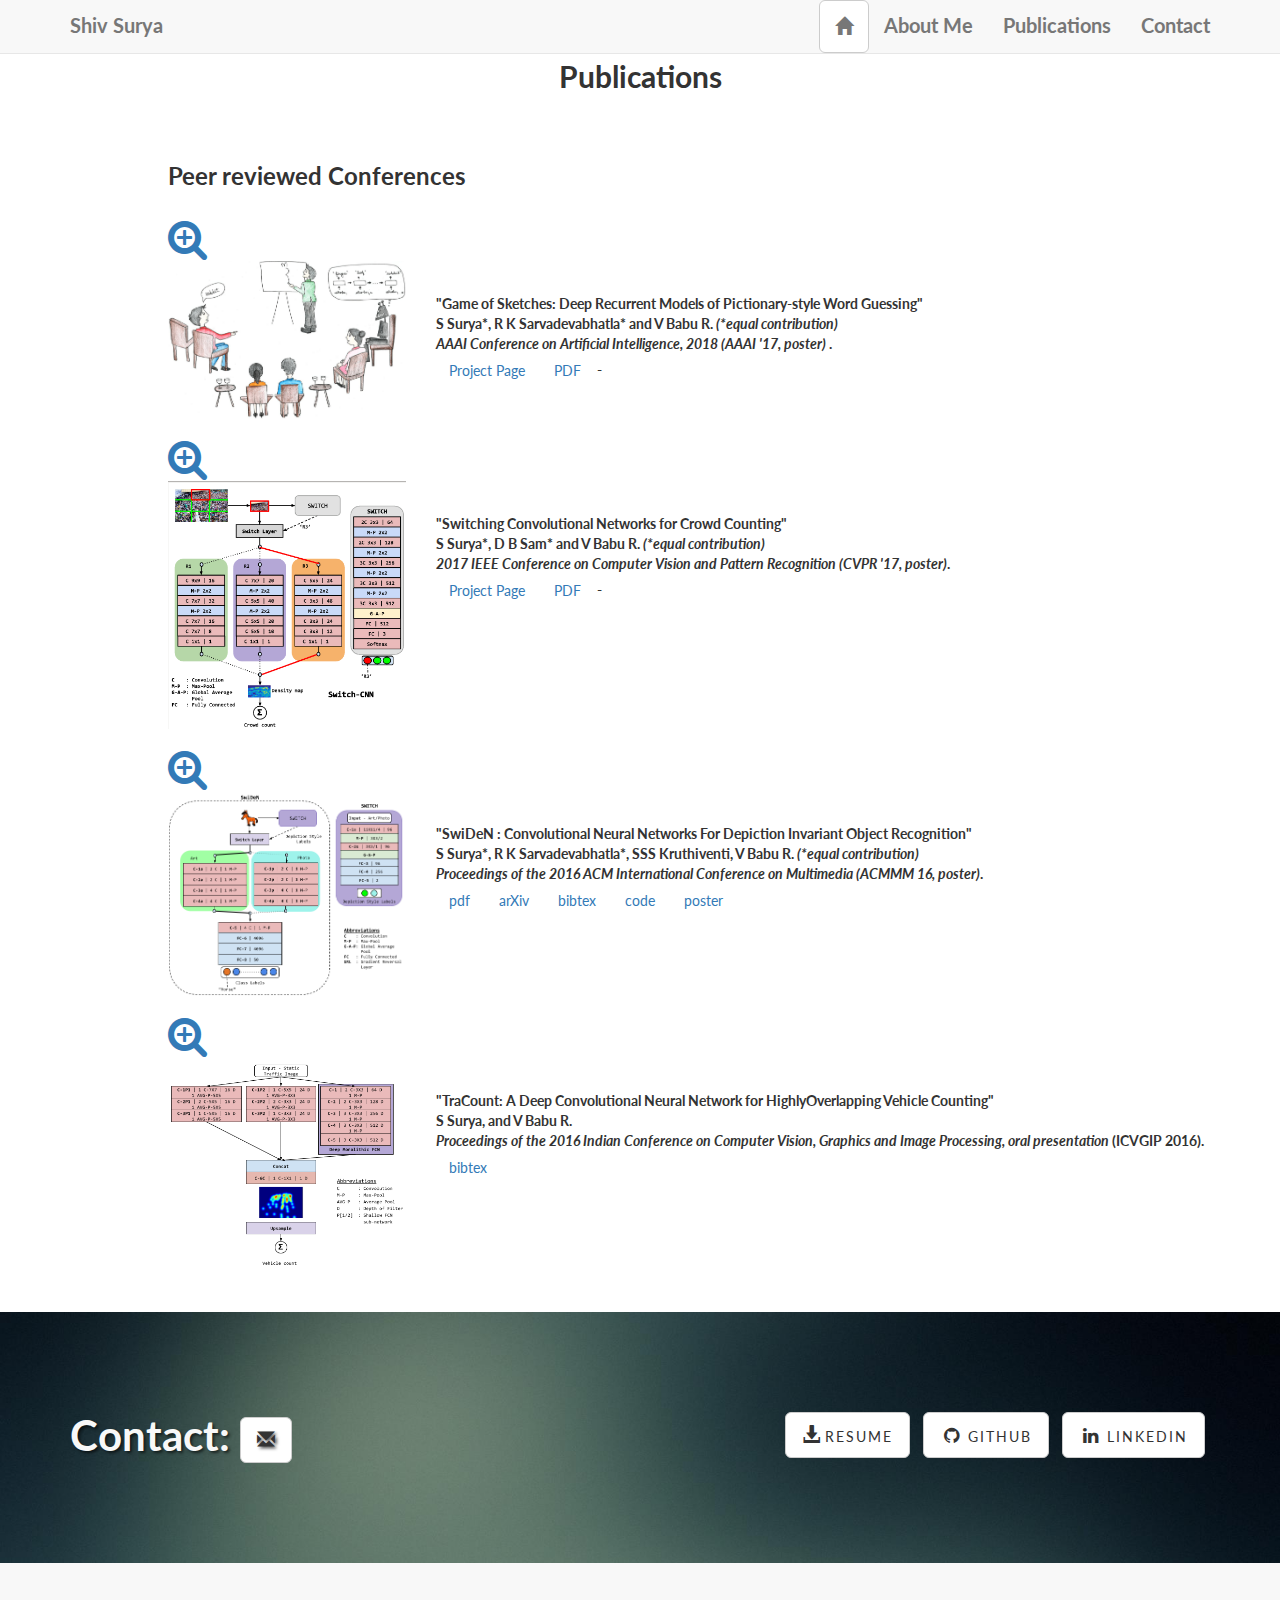
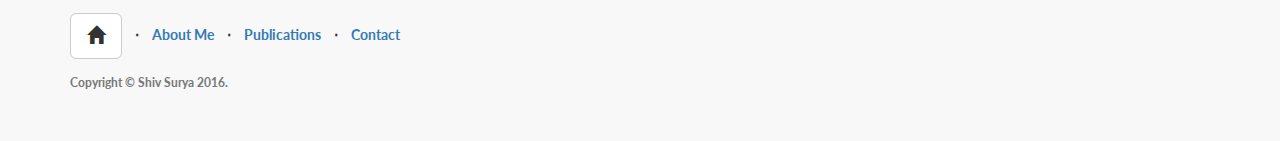
<file: publications.html>
<!DOCTYPE html>
<html lang="en">

<head>

    <meta charset="utf-8">
    <meta http-equiv="X-UA-Compatible" content="IE=edge">
    <meta name="viewport" content="width=device-width, initial-scale=1">
    <meta name="description" content="">
    <meta name="author" content="">

    <title>Shiv's page</title>

    <!-- Bootstrap Core CSS -->
    <link href="css/bootstrap.min.css" rel="stylesheet">

    <!-- Custom CSS -->
    <link href="css/landing-page.css" rel="stylesheet">

    <!-- Custom Fonts -->
    <link href="font-awesome/css/font-awesome.min.css" rel="stylesheet" type="text/css">
    <link href="https://fonts.googleapis.com/css?family=Lato:300,400,700,300italic,400italic,700italic" rel="stylesheet" type="text/css">

    <!-- HTML5 Shim and Respond.js IE8 support of HTML5 elements and media queries -->
    <!-- WARNING: Respond.js doesn't work if you view the page via file:// -->
    <!--[if lt IE 9]>
        <script src="https://oss.maxcdn.com/libs/html5shiv/3.7.0/html5shiv.js"></script>
        <script src="https://oss.maxcdn.com/libs/respond.js/1.4.2/respond.min.js"></script>
    <![endif]-->

</head>

<body>

    <!-- Navigation -->
    <nav class="navbar navbar-default navbar-fixed-top topnav" role="navigation">
        <div class="container topnav">
            <!-- Brand and toggle get grouped for better mobile display -->
            <div class="navbar-header">
                <button type="button" class="navbar-toggle" data-toggle="collapse" data-target="#bs-example-navbar-collapse-1">
                    <span class="sr-only">Toggle navigation</span>
                    <span class="icon-bar"></span>
                    <span class="icon-bar"></span>
                    <span class="icon-bar"></span>
                </button>
                <a class="navbar-brand topnav" href="index.html#about">Shiv Surya</a>
            </div>
            <!-- Collect the nav links, forms, and other content for toggling -->
            <div class="collapse navbar-collapse" id="bs-example-navbar-collapse-1">
                <ul class="nav navbar-nav navbar-right">
                    <li>
                        <a href="index.html#about" class="btn btn-default btn-lg"><i class="glyphicon glyphicon-home"></i></a>
                    </li>
                    <li>
                        <a href="index.html#aboutme">About Me</a>
                    </li>
                    <li class="page-scroll">
                        <a href="publications.html">Publications</a>
                    </li>
                    <li>
                        <a href="publications.html#contact">Contact</a>
                    </li>
                </ul>
            </div>
            <!-- /.navbar-collapse -->
        </div>
        <!-- /.container -->
    </nav>

 

    <!-- Portfolio Grid Section -->
    <section id="portfolio">
        <div class="container">
            <div class="row">
                <div class="col-lg-12 text-center">
                    <br><br> <h2>Publications</h2><br> <br> 
                    <!--<hr class="star-primary"> -->
                </div>
                
                 
                 <div class="col-lg-1 text-left">
                		</div>
                 
                <div class="col-lg-11 text-left">
                
                
               
						
						
						<h3>Peer reviewed Conferences </h3>
						
						<br>
			<div class="row">
						<div class="col-sm-3 portfolio-item">
                    <a href="#portfolioModal7" class="portfolio-link" data-toggle="modal">
                        <div class="caption">
                            <div class="caption-content">
                                <i class="fa fa-search-plus fa-3x"></i>
                            </div>
                        </div>
                        <img src="img/portfolio/sketchguess.png" class="img-responsive" alt="">
                    </a>
                </div>
                		
                		<div class="col-lg-9 text-left" style="margin-top:75px">
						<g6> "Game of Sketches: Deep Recurrent Models of Pictionary-style Word Guessing"</g6>
						<br>   <b> S Surya*</b>, R K Sarvadevabhatla* and V Babu R. <i>(*equal contribution)</i>
						<br> <i> AAAI Conference on Artificial Intelligence, 2018 (AAAI '17, poster) </i>. 
		          <br> <a href = "https://github.com/val-iisc/sketchguess" class="btn btn-ref">Project Page</a>
                          <a href = "https://aaai.org/ocs/index.php/AAAI/AAAI18/paper/view/16486" class="btn btn-ref">PDF</a> -
                          
						</div>
						</div>
						<br>
			
			
						 <div class="row">
						<div class="col-sm-3 portfolio-item">
                    <a href="#portfolioModal6" class="portfolio-link" data-toggle="modal">
                        <div class="caption">
                            <div class="caption-content">
                                <i class="fa fa-search-plus fa-3x"></i>
                            </div>
                        </div>
                        <img src="img/portfolio/scnn.png" class="img-responsive" alt="">
                    </a>
                </div>
                		
                		<div class="col-lg-9 text-left" style="margin-top:75px">
						<g6> "Switching Convolutional Networks for Crowd Counting"</g6>
						<br>   <b> S Surya*</b>, D B Sam* and V Babu R. <i>(*equal contribution)</i>
						<br> <i>2017 IEEE Conference on Computer Vision and Pattern Recognition  (CVPR '17, poster)</i>. 
		          <br> <a href = "http://val.serc.iisc.ernet.in/crowdcnn/" class="btn btn-ref">Project Page</a>
                          <a href = "http://val.serc.iisc.ernet.in/crowdcnn/files/combined.pdf" class="btn btn-ref">PDF</a> -
                          
						</div>
						</div>
						<br>
						
						
						 <div class="row">
						<div class="col-sm-3 portfolio-item">
                    <a href="#portfolioModal5" class="portfolio-link" data-toggle="modal">
                        <div class="caption">
                            <div class="caption-content">
                                <i class="fa fa-search-plus fa-3x"></i>
                            </div>
                        </div>
                        <img src="img/portfolio/switchnet.png" class="img-responsive" alt="">
                    </a>
                </div>
                		
                		<div class="col-lg-9 text-left" style="margin-top:75px">
						<g6> "SwiDeN : Convolutional Neural Networks For Depiction Invariant Object Recognition"</g6>
						<br>  <b>S Surya*</b>, R K Sarvadevabhatla*, SSS  Kruthiventi, V Babu R. <i>(*equal contribution)</i>
						<br> <i>Proceedings of the 2016 ACM International Conference on Multimedia (ACMMM 16, poster)</i>. 
						<br> <a href = "https://arxiv.org/pdf/1607.08764v1.pdf" class="btn btn-ref">pdf</a>
                          <a href = "https://arxiv.org/abs/1607.08764" class="btn btn-ref">arXiv</a>
                          <a href = "files/bibtex_acmmm.bib" class="btn btn-ref">bibtex</a>
                          <a href = "https://github.com/val-iisc/swiden" class="btn btn-ref">code</a>
  			  <a href = "files/swiden.pdf" class="btn btn-ref">poster</a>
						</div>
						</div>
						<br>
						
						
						
						<div class="row">
						<div class="col-sm-3 portfolio-item">
                    <a href="#portfolioModal1" class="portfolio-link" data-toggle="modal">
                        <div class="caption">
                            <div class="caption-content">
                                <i class="fa fa-search-plus fa-3x"></i>
                            </div>
                        </div>
                        <img src="img/portfolio/crowd_counting_template.png" class="img-responsive" alt="">
                    </a>
                </div>
                		
                		<div class="col-lg-9 text-left" style="margin-top:75px">
						<g6> "TraCount: A Deep Convolutional Neural Network for HighlyOverlapping Vehicle Counting" </g6>
						<br><b>S Surya</b>, and V Babu R.
						<br><i>Proceedings of the 2016 Indian Conference on Computer Vision, Graphics and Image Processing, oral presentation </i> (ICVGIP 2016).
					 <!--	<br> <a href="" class="btn btn-ref"> pdf</a> 
						<a href="http://www.anthology.aclweb.org/N/N15/N15-1004.bib" class="btn btn-ref"> bibtex</a>-->

 	                                         <a href = "files/bibtex_icvgip.bib" class="btn btn-ref">bibtex</a>
						</div>
						</div>
						<br>
						<br>
						
						
						
						
			
						
						
						
						
						
						
						
						
							
						
                 </div>
                
            
            </div>
        </div>
   
   </section>

   
        

    <!-- Scroll to Top Button (Only visible on small and extra-small screen sizes) -->
    <div class="scroll-top page-scroll visible-xs visble-sm">
        <a class="btn btn-primary" href="#page-top">
            <i class="fa fa-chevron-up"></i>
        </a>
    </div>

    <!-- Portfolio Modals -->
	
   <div class="portfolio-modal modal fade" id="portfolioModal7" tabindex="-1" role="dialog" aria-hidden="true">
        <div class="modal-content">
            <div class="close-modal" data-dismiss="modal">
                <div class="lr">
                    <div class="rl">
                    </div>
                </div>
            </div>
            <div class="container">
                <div class="row">
                   <div class="col-lg-12 text-left">
                        <div class="modal-body">
                               
						<g6> "Game of Sketches: Deep Recurrent Models of Pictionary-style Word Guessing"</g6>
						<br>   R K Sarvadevabhatla*,<b> S Surya*</b>, Trisha Mittal, V Babu R. <i>(*equal contribution)</i>
						<br> <i>AAAI Conference on Artificial Intelligence, 2018 (AAAI, poster)</i>. 
						
						
						<br><br>
                            <img src="img/portfolio/sketchguess.png" class="img-responsive img-centered" alt="">
                          
                          
                          <a href = "https://aaai.org/ocs/index.php/AAAI/AAAI18/paper/view/16486" class="btn btn-ref">pdf</a>
                          <a href = "https://github.com/val-iisc/sketchguess" class="btn btn-ref">Project Page</a>
                          <a href = "https://github.com/val-iisc/sketchguess" class="btn btn-ref">code</a>
                          <br><br>
                            <p class="abstract" style="text-align:justify">
                            <b> Abstract: </b>
                             The ability of machine-based agents to play games in human-like fashion is considered a benchmark of progress in AI. In this paper, we introduce the first computational model aimed at Pictionary, the popular word-guessing social game. We first introduce Sketch-QA, an elementary version of Visual Question Answering task. Styled after Pictionary, Sketch-QA uses incrementally accumulated sketch stroke sequences as visual data. Notably, Sketch-QA involves asking a fixed question ("What object is being drawn?") and gathering open-ended guess-words from human guessers. To mimic Pictionary-style guessing, we propose a deep neural model which generates guess-words in response to temporally evolving human-drawn sketches. Our model even makes human-like mistakes while guessing, thus amplifying the human mimicry factor. We evaluate our model on the large-scale guess-word dataset generated via Sketch-QA task and compare with various baselines. We also conduct a Visual Turing Test to obtain human impressions of the guess-words generated by humans and our model. Experimental results demonstrate the promise of our approach for Pictionary and similarly themed games.
                            
                            </p>
                            
                            <button type="button" class="btn btn-default" data-dismiss="modal"><i class="fa fa-times"></i> Close</button>
                        </div>
                    </div>
                </div>
            </div>
        </div>
    </div>

	
	
	
	
	
    <div class="portfolio-modal modal fade" id="portfolioModal1" tabindex="-1" role="dialog" aria-hidden="true">
        <div class="modal-content">
            <div class="close-modal" data-dismiss="modal">
                <div class="lr">
                    <div class="rl">
                    </div>
                </div>
            </div>
            <div class="container">
                <div class="row">
                    <div class="col-lg-12 text-left">
                        <div class="modal-body " >
						<g6> "TraCount: A Deep Convolutional Neural Network for HighlyOverlapping Vehicle Counting" </g6>
						<br><b>S Surya</b>, and V Babu R.
						<br><i>Proceedings of the 2016 Indian Conference on Computer Vision, Graphics and Image Processing,oral presentation </i> (ICVGIP 2016).
						 <br><br>
                            <img src="img/portfolio/crowd_counting_template.png" class="img-responsive img-centered" alt="">
		

		           <a href = "files/bibtex_icvgip.bib" class="btn btn-ref">bibtex</a>				
                           <br><br>
                            
						<p class="abstract" style="text-align:justify">
						 <b> Abstract:We propose a novel deep framework, TraCount, for highlyoverlapping vehicle counting in congested traffic scenes. Tra-Count uses multiple fully convolutional(FC) sub-networks topredict the density map for a given static image of a traf-fic scene.  The different FC sub-networks provide a range insize of receptive fields that enable us to count vehicles whoseperspective effect varies significantly in a scene due to thelarge visual field of surveillance cameras.  The predictions ofdifferent FC sub-networks are fused by weighted averagingto obtain a final density map.We show that TraCount outperforms the state of the artmethods on the challenging TRANCOS dataset that has atotal of 46796 vehicles annotated across 1244 images. </b>
						</p>

                              
                            <button type="button" class="btn btn-default" data-dismiss="modal"><i class="fa fa-times"></i> Close</button>
                        </div>
                    </div>
                </div>
            </div>
        </div>
    </div>
    
   <div class="portfolio-modal modal fade" id="portfolioModal5" tabindex="-1" role="dialog" aria-hidden="true">
        <div class="modal-content">
            <div class="close-modal" data-dismiss="modal">
                <div class="lr">
                    <div class="rl">
                    </div>
                </div>
            </div>
            <div class="container">
                <div class="row">
                   <div class="col-lg-12 text-left">
                        <div class="modal-body">
                               
						<g6> "SwiDeN : Convolutional Neural Networks For Depiction Invariant Object Recognition"</g6>
						<br>   R K Sarvadevabhatla*,<b> S Surya*</b>, SSS  Kruthiventi, V Babu R. <i>(*equal contribution)</i>
						<br> <i>Proceedings of the 2016 ACM International Conference on Multimedia (ACMMM, poster)</i>. 
						
						
						<br><br>
                            <img src="img/portfolio/switchnet.png" class="img-responsive img-centered" alt="">
                          
                          
                          <a href = "https://arxiv.org/pdf/1607.08764v1.pdf" class="btn btn-ref">pdf</a>
                          <a href = "http://arxiv.org/abs/1607.08764" class="btn btn-ref">arXiv</a>
                          <a href = "files/bibtex_acmmm.bib" class="btn btn-ref">bibtex</a>
                          <a href = "https://github.com/val-iisc/swiden" class="btn btn-ref">code</a>
                          <a href = "files/swiden.pdf" class="btn btn-ref">poster</a>
                          <br><br>
                            <p class="abstract" style="text-align:justify">
                            <b> Abstract: </b>
                           Current state of the art object recognition architectures achieve
impressive  performance  but  are  typically  specialized  for  a
single depictive style (e.g.  photos only,  sketches only).  In
this  paper,  we  present  SwiDeN:  our  Convolutional  Neural
Network  (CNN)  architecture  which  recognizes  objects  re-
gardless of how they are visually depicted (line drawing, re-
alistic  shaded  drawing,  photograph  etc.).   In  SwiDeN,  we
utilize a novel `deep' depictive style-based switching mech-
anism which appropriately addresses the depiction-speci c
and depiction-invariant aspects of the problem. We compare
SwiDeN with alternative architectures and prior work on a
50-category Photo-Art dataset containing objects depicted
in multiple styles.  Experimental results show that SwiDeN
outperforms other approaches for the depiction-invariant ob-
ject recognition problem. 
                            
                            </p>
                            
                            <button type="button" class="btn btn-default" data-dismiss="modal"><i class="fa fa-times"></i> Close</button>
                        </div>
                    </div>
                </div>
            </div>
        </div>
    </div>

<div class="portfolio-modal modal fade" id="portfolioModal6" tabindex="-1" role="dialog" aria-hidden="true">
        <div class="modal-content">
            <div class="close-modal" data-dismiss="modal">
                <div class="lr">
                    <div class="rl">
                    </div>
                </div>
            </div>
            <div class="container">
                <div class="row">
                   <div class="col-lg-12 text-left">
                        <div class="modal-body">
                               
						<g6> "Switching Convolutional Networks for Crowd Counting"</g6>
						<br>   <b> S Surya*</b>, D B Sam*, V Babu R. <i>(*equal contribution)</i>
						<br> <i> 2017 IEEE Conference on Computer Vision and Pattern Recognition (CVPR '17, poster)</i>. 
						
						
						<br><br>
                            <img src="img/portfolio/scnn.png" class="img-responsive img-centered" alt="">
		            <a href = "http://val.serc.iisc.ernet.in/crowdcnn/" class="btn btn-ref">Project Page</a>
                          <a href = "http://val.serc.iisc.ernet.in/crowdcnn/files/combined.pdf" class="btn btn-ref">PDF</a>
                          
                          
                          
                          
                          <br><br>
                            <p class="abstract" style="text-align:justify">
                            <b> Abstract: </b>
                         We propose a novel crowd counting model that maps a given crowd scene to its density. Crowd analysis is compounded by myriad of factors like inter-occlusion between people due to extreme crowding, high similarity of appearance between people and background elements, and large variability of camera view-points. Current state-of-the art approaches tackle these factors by using multi-scale CNN architectures, recurrent networks and late fusion of features from multi-column CNN with different receptive fields. We propose switching convolutional neural network that leverages variation of crowd density within an image to improve the accuracy and localization of the predicted crowd count. Patches from a grid within a crowd scene are relayed to independent CNN regressors based on crowd count prediction quality of the CNN established during training. The independent CNN regressors are designed to have different receptive fields and a switch classifier is trained to relay the crowd scene patch to the best CNN regressor. We perform extensive experiments on all major crowd counting datasets and evidence on par or better performance compared to current state-of-the-art methods. We  provide interpretable representations of the multichotomy of space of crowd scene patches inferred from the switch. It is observed that the switch relays an image patch to a particular CNN column based on density of crowd.   
                            </p>
                            
                            <button type="button" class="btn btn-default" data-dismiss="modal"><i class="fa fa-times"></i> Close</button>
                        </div>
                    </div>
                </div>
            </div>
        </div>
    </div>




    <!-- /.content-section-a -->

	<a  name="contact"></a>
    <div class="banner">

        <div class="container">

            <div class="row">
                <div class="col-lg-6">
                    <h2>Contact: <a href="mailto:shiv.surya314@gmail.com" class="btn btn-default btn-lg"><i class="glyphicon glyphicon-envelope"></i> <span class="network-name"></a></h2>
                </div>
                <div class="col-lg-6">
                    <ul class="list-inline banner-social-buttons">
                       <li> 
                                 <a href="files/resume_ssurya.pdf" class="btn btn-default btn-lg"><i class="glyphicon glyphicon-download-alt"></i> <span class="network-name">Resume</span></a>
                            </li> 
                            <li>
                                <a href="https://github.com/shivsurya" class="btn btn-default btn-lg"><i class="fa fa-github fa-fw"></i> <span class="network-name">Github</span></a>
                            </li>
                            <li>
                                <a href="https://in.linkedin.com/in/shivsurya" class="btn btn-default btn-lg"><i class="fa fa-linkedin fa-fw"></i> <span class="network-name">Linkedin</span></a>
                            </li>
                    </ul>
                </div>
            </div>

        </div>
        <!-- /.container -->

    </div>
    <!-- /.banner -->

    <!-- Footer -->
    <footer>
        <div class="container" style="bottom:0px">
            <div class="row">
                <div class="col-lg-12">
                    <ul class="list-inline">
                        <li>
                            <a href="#"class="btn btn-default btn-lg"><i class="glyphicon glyphicon-home"></i></a>
                        </li>
                       
                       <li class="footer-menu-divider">&sdot;</li>
                        <li>
                            <a href="#aboutme">About Me</a>
                        </li>
                       <li class="footer-menu-divider">&sdot;</li>
                      <li class="page-scroll">
                        <a href="publications.html">Publications</a>
                    </li>
                        <li class="footer-menu-divider">&sdot;</li>
                        <li>
                            <a href="#contact">Contact</a>
                        </li>
                    </ul>
                    <p class="copyright text-muted small">Copyright &copy; Shiv Surya 2016.</p>
                </div>
            </div>
        </div>
    </footer>

    <!-- jQuery -->
    <script src="js/jquery.js"></script>

    <!-- Bootstrap Core JavaScript -->
    <script src="js/bootstrap.min.js"></script>
<script>
  (function(i,s,o,g,r,a,m){i['GoogleAnalyticsObject']=r;i[r]=i[r]||function(){
  (i[r].q=i[r].q||[]).push(arguments)},i[r].l=1*new Date();a=s.createElement(o),
  m=s.getElementsByTagName(o)[0];a.async=1;a.src=g;m.parentNode.insertBefore(a,m)
  })(window,document,'script','https://www.google-analytics.com/analytics.js','ga');

  ga('create', 'UA-88700468-1', 'auto');
  ga('send', 'pageview');

</script>
</body>

</html>
</file>
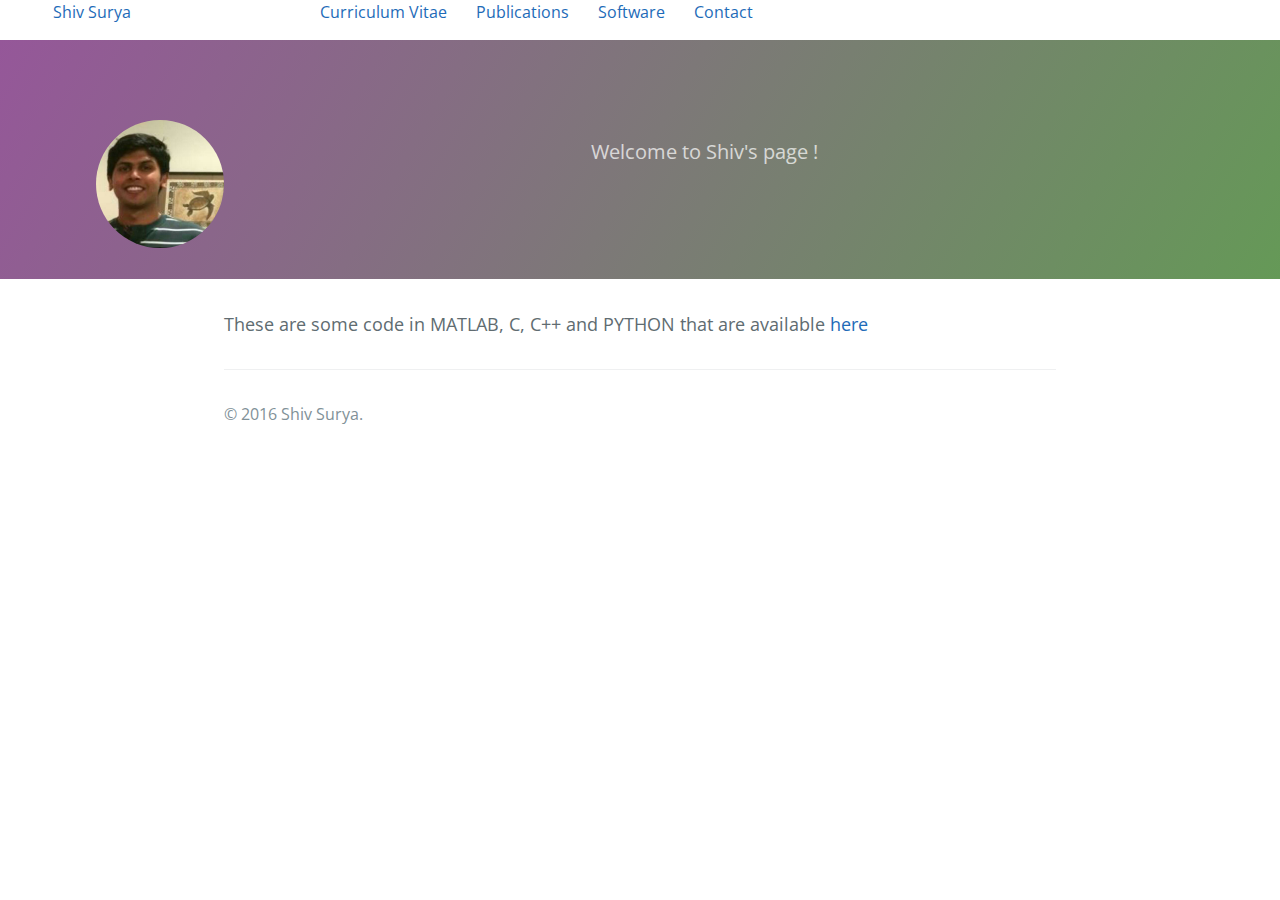
<file: software.html>
<!DOCTYPE html>
<html lang="en-us">
  <head>
    <meta charset="UTF-8">
    <title> </title>
    <meta name="viewport" content="width=device-width, initial-scale=1">
    <link rel="stylesheet" type="text/css" href="stylesheets/normalize.css" media="screen">
    <link href='https://fonts.googleapis.com/css?family=Open+Sans:400,700' rel='stylesheet' type='text/css'>
    <link rel="stylesheet" type="text/css" href="stylesheets/stylesheet.css" media="screen">
    <link rel="stylesheet" type="text/css" href="stylesheets/github-light.css" media="screen">
  </head>
  <body>

<div class="navigation-wrapper">
	<div class="site-name">
		<a href="https://shivsurya.github.io">Shiv Surya</a>
	</div><!-- /.site-name -->
	<div class="top-navigation">
		<nav role="navigation" id="site-nav" class="nav">
		    <ul>
		        
					    
					        
					    
					    <li><a href="https://shivsurya.github.io/cv.html" >Curriculum Vitae</a></li>
					  
					    
					        
					    
					    <li><a href="https://shivsurya.github.io/pub.html" >Publications</a></li>
					  
					    
					        
					    
					    <li><a href="https://shivsurya.github.io/software.html" >Software</a></li>
					  
					    
					        
					    
					    <li><a href="https://shivsurya.github.io/contact.html" >Contact</a></li>
					  
		    </ul>
		</nav>
	</div><!-- /.top-navigation -->
</div><!-- /.navigation-wrapper -->
<!--   <div class="dropdown">
  <button onclick="myFunction()" class="dropbtn">Dropdown</button>
  <div id="myDropdown" class="dropdown-content">
    <a href="#">Link 1</a>
    <a href="#">Link 2</a>
    <a href="#">Link 3</a>
  </div>
  </div> -->
    <section class="page-header3">
      <img class="img-circle" src="./images/headshot.png" alt="headshot" style="float:left;width:128px;height:128px;">
     
      <h1 class="project-name"></h1>
      <h2 class="project-tagline">Welcome to Shiv's page !</h2>
    </section>



    <section class="main-content">

<p style="text-align:justify">
These are some code in MATLAB, C, C++ and PYTHON that are available <a href="https://github.com/shivsurya/" ></i>here</a></p>

     <footer class="site-footer">

        <span class="site-footer-credits">&copy; 2016 Shiv Surya.</span>
      </footer>

    </section>

  
  </body>
</html>
</file>
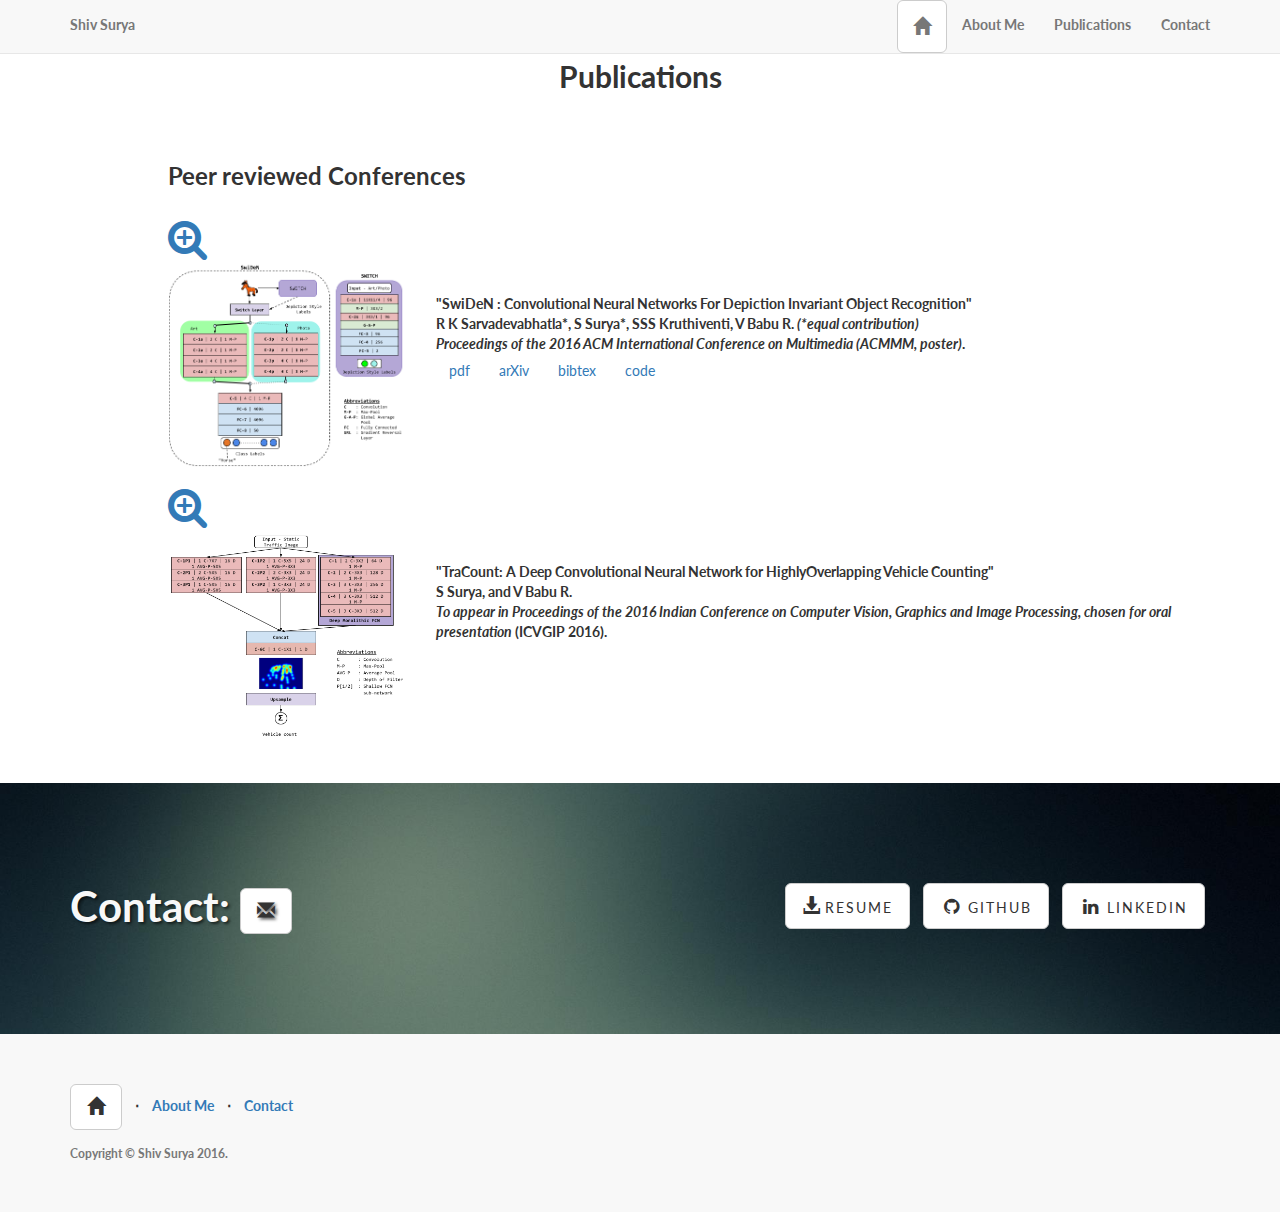
<file: lan/publications.html>
<!DOCTYPE html>
<html lang="en">

<head>

    <meta charset="utf-8">
    <meta http-equiv="X-UA-Compatible" content="IE=edge">
    <meta name="viewport" content="width=device-width, initial-scale=1">
    <meta name="description" content="">
    <meta name="author" content="">

    <title>Landing Page - Start Bootstrap Theme</title>

    <!-- Bootstrap Core CSS -->
    <link href="css/bootstrap.min.css" rel="stylesheet">

    <!-- Custom CSS -->
    <link href="css/landing-page.css" rel="stylesheet">

    <!-- Custom Fonts -->
    <link href="font-awesome/css/font-awesome.min.css" rel="stylesheet" type="text/css">
    <link href="https://fonts.googleapis.com/css?family=Lato:300,400,700,300italic,400italic,700italic" rel="stylesheet" type="text/css">

    <!-- HTML5 Shim and Respond.js IE8 support of HTML5 elements and media queries -->
    <!-- WARNING: Respond.js doesn't work if you view the page via file:// -->
    <!--[if lt IE 9]>
        <script src="https://oss.maxcdn.com/libs/html5shiv/3.7.0/html5shiv.js"></script>
        <script src="https://oss.maxcdn.com/libs/respond.js/1.4.2/respond.min.js"></script>
    <![endif]-->

</head>

<body>

    <!-- Navigation -->
    <nav class="navbar navbar-default navbar-fixed-top topnav" role="navigation">
        <div class="container topnav">
            <!-- Brand and toggle get grouped for better mobile display -->
            <div class="navbar-header">
                <button type="button" class="navbar-toggle" data-toggle="collapse" data-target="#bs-example-navbar-collapse-1">
                    <span class="sr-only">Toggle navigation</span>
                    <span class="icon-bar"></span>
                    <span class="icon-bar"></span>
                    <span class="icon-bar"></span>
                </button>
                <a class="navbar-brand topnav" href="#">Shiv Surya</a>
            </div>
            <!-- Collect the nav links, forms, and other content for toggling -->
            <div class="collapse navbar-collapse" id="bs-example-navbar-collapse-1">
                <ul class="nav navbar-nav navbar-right">
                    <li>
                        <a href="index.html#about" class="btn btn-default btn-lg"><i class="glyphicon glyphicon-home"></i></a>
                    </li>
                    <li>
                        <a href="index.html#aboutme">About Me</a>
                    </li>
                    <li class="page-scroll">
                        <a href="publications.html">Publications</a>
                    </li>
                    <li>
                        <a href="publications.html#contact">Contact</a>
                    </li>
                </ul>
            </div>
            <!-- /.navbar-collapse -->
        </div>
        <!-- /.container -->
    </nav>

 

    <!-- Portfolio Grid Section -->
    <section id="portfolio">
        <div class="container">
            <div class="row">
                <div class="col-lg-12 text-center">
                    <br><br> <h2>Publications</h2><br> <br> 
                    <!--<hr class="star-primary"> -->
                </div>
                
                 
                 <div class="col-lg-1 text-left">
                		</div>
                 
                <div class="col-lg-11 text-left">
                
                
               
						
						
						<h3>Peer reviewed Conferences </h3>
						
						<br>
						
						
						
						 <div class="row">
						<div class="col-sm-3 portfolio-item">
                    <a href="#portfolioModal5" class="portfolio-link" data-toggle="modal">
                        <div class="caption">
                            <div class="caption-content">
                                <i class="fa fa-search-plus fa-3x"></i>
                            </div>
                        </div>
                        <img src="img/portfolio/switchnet.png" class="img-responsive" alt="">
                    </a>
                </div>
                		
                		<div class="col-lg-9 text-left" style="margin-top:75px">
						<g6> "SwiDeN : Convolutional Neural Networks For Depiction Invariant Object Recognition"</g6>
						<br>   R K Sarvadevabhatla*,<b> S Surya*</b>, SSS  Kruthiventi, V Babu R. <i>(*equal contribution)</i>
						<br> <i>Proceedings of the 2016 ACM International Conference on Multimedia (ACMMM, poster)</i>. 
						<br> <a href = "https://arxiv.org/pdf/1607.08764v1.pdf" class="btn btn-ref">pdf</a>
                          <a href = "https://arxiv.org/abs/1607.08764" class="btn btn-ref">arXiv</a>
                          <a href = "files/bibtex_acmmm.bib" class="btn btn-ref">bibtex</a>
                          <a href = "https://github.com/val-iisc/swiden" class="btn btn-ref">code</a>
						</div>
						</div>
						<br>
						
						
						
						<div class="row">
						<div class="col-sm-3 portfolio-item">
                    <a href="#portfolioModal1" class="portfolio-link" data-toggle="modal">
                        <div class="caption">
                            <div class="caption-content">
                                <i class="fa fa-search-plus fa-3x"></i>
                            </div>
                        </div>
                        <img src="img/portfolio/crowd_counting_template.png" class="img-responsive" alt="">
                    </a>
                </div>
                		
                		<div class="col-lg-9 text-left" style="margin-top:75px">
						<g6> "TraCount: A Deep Convolutional Neural Network for HighlyOverlapping Vehicle Counting" </g6>
						<br><b>S Surya</b>, and V Babu R.
						<br><i>To appear in Proceedings of the 2016 Indian Conference on Computer Vision, Graphics and Image Processing, chosen for oral presentation </i> (ICVGIP 2016).
					 <!--	<br> <a href="" class="btn btn-ref"> pdf</a> 
						<a href="http://www.anthology.aclweb.org/N/N15/N15-1004.bib" class="btn btn-ref"> bibtex</a>-->
 	
						</div>
						</div>
						<br>
						<br>
						
						
						
						
			
						
						
						
						
						
						
						
						
							
						
                 </div>
                
            
            </div>
        </div>
   
   </section>

   
        

    <!-- Scroll to Top Button (Only visible on small and extra-small screen sizes) -->
    <div class="scroll-top page-scroll visible-xs visble-sm">
        <a class="btn btn-primary" href="#page-top">
            <i class="fa fa-chevron-up"></i>
        </a>
    </div>

    <!-- Portfolio Modals -->
    <div class="portfolio-modal modal fade" id="portfolioModal1" tabindex="-1" role="dialog" aria-hidden="true">
        <div class="modal-content">
            <div class="close-modal" data-dismiss="modal">
                <div class="lr">
                    <div class="rl">
                    </div>
                </div>
            </div>
            <div class="container">
                <div class="row">
                    <div class="col-lg-12 text-left">
                        <div class="modal-body " >
						<g6> "TraCount: A Deep Convolutional Neural Network for HighlyOverlapping Vehicle Counting" </g6>
						<br><b>S Surya</b>, and V Babu R.
						<br><i>To appear in Proceedings of the 2016 Indian Conference on Computer Vision, Graphics and Image Processing, chosen for oral presentation </i> (ICVGIP 2016).
						 <br><br>
                            <img src="img/portfolio/crowd_counting_template.png" class="img-responsive img-centered" alt="">
			 <!--			<br> <a href="http://www.cs.cmu.edu/afs/cs/project/theo-73/www/MEGstories/" class="btn btn-ref">supporting website</a> <a href="http://aclweb.org/anthology/D/D14/D14-1030.pdf" class="btn btn-ref">pdf</a>   <a href="https://www.youtube.com/watch?v=Ko6p7hmEzyU" class="btn btn-ref">conference talk video</a>  <a href="http://aclweb.org/anthology/D/D14/D14-1030.bib" class="btn btn-ref">bibtex</a>-->

						
                           <br><br>
                            
						<p class="abstract" style="text-align:justify">
						 <b> Abstract:We propose a novel deep framework, TraCount, for highlyoverlapping vehicle counting in congested traffic scenes. Tra-Count uses multiple fully convolutional(FC) sub-networks topredict the density map for a given static image of a traf-fic scene.  The different FC sub-networks provide a range insize of receptive fields that enable us to count vehicles whoseperspective effect varies significantly in a scene due to thelarge visual field of surveillance cameras.  The predictions ofdifferent FC sub-networks are fused by weighted averagingto obtain a final density map.We show that TraCount outperforms the state of the artmethods on the challenging TRANCOS dataset that has atotal of 46796 vehicles annotated across 1244 images. </b>
						</p>

                              
                            <button type="button" class="btn btn-default" data-dismiss="modal"><i class="fa fa-times"></i> Close</button>
                        </div>
                    </div>
                </div>
            </div>
        </div>
    </div>
    
   <div class="portfolio-modal modal fade" id="portfolioModal5" tabindex="-1" role="dialog" aria-hidden="true">
        <div class="modal-content">
            <div class="close-modal" data-dismiss="modal">
                <div class="lr">
                    <div class="rl">
                    </div>
                </div>
            </div>
            <div class="container">
                <div class="row">
                   <div class="col-lg-12 text-left">
                        <div class="modal-body">
                               
						<g6> "SwiDeN : Convolutional Neural Networks For Depiction Invariant Object Recognition"</g6>
						<br>   R K Sarvadevabhatla*,<b> S Surya*</b>, SSS  Kruthiventi, V Babu R. <i>(*equal contribution)</i>
						<br> <i>Proceedings of the 2016 ACM International Conference on Multimedia (ACMMM, poster)</i>. 
						
						
						<br><br>
                            <img src="img/portfolio/switchnet.png" class="img-responsive img-centered" alt="">
                          
                          
                          <a href = "https://arxiv.org/pdf/1607.08764v1.pdf" class="btn btn-ref">pdf</a>
                          <a href = "http://arxiv.org/abs/1607.08764" class="btn btn-ref">arXiv</a>
                          <a href = "files/bibtex_acmmm.bib" class="btn btn-ref">bibtex</a>
                          <a href = "https://github.com/val-iisc/swiden" class="btn btn-ref">code</a>
                          <br><br>
                            <p class="abstract" style="text-align:justify">
                            <b> Abstract: </b>
                           Current state of the art object recognition architectures achieve
impressive  performance  but  are  typically  specialized  for  a
single depictive style (e.g.  photos only,  sketches only).  In
this  paper,  we  present  SwiDeN:  our  Convolutional  Neural
Network  (CNN)  architecture  which  recognizes  objects  re-
gardless of how they are visually depicted (line drawing, re-
alistic  shaded  drawing,  photograph  etc.).   In  SwiDeN,  we
utilize a novel `deep' depictive style-based switching mech-
anism which appropriately addresses the depiction-speci c
and depiction-invariant aspects of the problem. We compare
SwiDeN with alternative architectures and prior work on a
50-category Photo-Art dataset containing objects depicted
in multiple styles.  Experimental results show that SwiDeN
outperforms other approaches for the depiction-invariant ob-
ject recognition problem. 
                            
                            </p>
                            
                            <button type="button" class="btn btn-default" data-dismiss="modal"><i class="fa fa-times"></i> Close</button>
                        </div>
                    </div>
                </div>
            </div>
        </div>
    </div>


    <!-- /.content-section-a -->

	<a  name="contact"></a>
    <div class="banner">

        <div class="container">

            <div class="row">
                <div class="col-lg-6">
                    <h2>Contact: <a href="mailto:shiv.surya314@gmail.com" class="btn btn-default btn-lg"><i class="glyphicon glyphicon-envelope"></i> <span class="network-name"></a></h2>
                </div>
                <div class="col-lg-6">
                    <ul class="list-inline banner-social-buttons">
                       <li> 
                                 <a href="files/resume_ssurya.pdf" class="btn btn-default btn-lg"><i class="glyphicon glyphicon-download-alt"></i> <span class="network-name">Resume</span></a>
                            </li> 
                            <li>
                                <a href="https://github.com/shivsurya" class="btn btn-default btn-lg"><i class="fa fa-github fa-fw"></i> <span class="network-name">Github</span></a>
                            </li>
                            <li>
                                <a href="https://in.linkedin.com/in/shivsurya" class="btn btn-default btn-lg"><i class="fa fa-linkedin fa-fw"></i> <span class="network-name">Linkedin</span></a>
                            </li>
                    </ul>
                </div>
            </div>

        </div>
        <!-- /.container -->

    </div>
    <!-- /.banner -->

    <!-- Footer -->
    <footer>
        <div class="container" style="bottom:0px">
            <div class="row">
                <div class="col-lg-12">
                    <ul class="list-inline">
                        <li>
                            <a href="#"class="btn btn-default btn-lg"><i class="glyphicon glyphicon-home"></i></a>
                        </li>
                       
                       <li class="footer-menu-divider">&sdot;</li>
                        <li>
                            <a href="#aboutme">About Me</a>
                        </li>
                        <li class="footer-menu-divider">&sdot;</li>
                        <li>
                            <a href="#contact">Contact</a>
                        </li>
                    </ul>
                    <p class="copyright text-muted small">Copyright &copy; Shiv Surya 2016.</p>
                </div>
            </div>
        </div>
    </footer>

    <!-- jQuery -->
    <script src="js/jquery.js"></script>

    <!-- Bootstrap Core JavaScript -->
    <script src="js/bootstrap.min.js"></script>

</body>

</html>
</file>
<file: stylesheets/stylesheet.css>
* {
  box-sizing: border-box; }

body {
  padding: 0;
  margin: 0;
  font-family: "Open Sans", "Helvetica Neue", Helvetica, Arial, sans-serif;
  font-size: 16px;
  line-height: 1.5;
  color: #606c71; }

a {
  color: #1e6bb8;
  text-decoration: none; }
  a:hover {
    text-decoration: underline; }

.btn {
  display: inline-block;
  margin-bottom: 1rem;
  color: rgba(255, 255, 255, 0.7);
  background-color: rgba(255, 255, 255, 0.08);
  border-color: rgba(255, 255, 255, 0.2);
  border-style: solid;
  border-width: 1px;
  border-radius: 0.3rem;
  transition: color 0.2s, background-color 0.2s, border-color 0.2s; }
  .btn + .btn {
    margin-left: 1rem; }

.btn:hover {
  color: rgba(255, 255, 255, 0.8);
  text-decoration: none;
  background-color: rgba(255, 255, 255, 0.2);
  border-color: rgba(255, 255, 255, 0.3); }

@media screen and (min-width: 64em) {
  .btn {
    padding: 0.75rem 1rem; } }

@media screen and (min-width: 42em) and (max-width: 64em) {
  .btn {
    padding: 0.6rem 0.9rem;
    font-size: 0.9rem; } }

@media screen and (max-width: 42em) {
  .btn {
    display: block;
    width: 100%;
    padding: 0.75rem;
    font-size: 0.9rem; }
    .btn + .btn {
      margin-top: 1rem;
      margin-left: 0; } }
navigation-wrapper
{margin:0 auto;width:100%;padding:2em 0 4em;font-family:"PT Sans Narrow",sans-serif;font-weight:700;text-transform:uppercase;*zoom:1}
.navigation-wrapper:before,.navigation-wrapper:after{display:table;content:"";line-height:0}
.navigation-wrapper:after{clear:both}
.site-name{display:inline;float:left;width:83.33333%;margin-left:8.33333%;margin-right:8.33333%;margin-bottom:1em;float:none;display:block;font-size:24px;font-size:1.5rem}@media only screen and (min-width: 37.5em){.site-name{display:inline;float:left;width:16.66667%;margin-left:4.16667%;margin-right:4.16667%;font-size:16px;font-size:1rem}}@media only screen and (min-width: 86.375em){.site-name{display:inline;float:left;width:12.5%;margin-left:16.66667%}}.top-navigation{display:inline;float:left;width:83.33333%;margin-left:8.33333%;margin-right:8.33333%;margin-bottom:1em;float:none;display:block}@media only screen and (min-width: 37.5em){.top-navigation{display:inline;float:left;width:75%;margin-left:0%;margin-right:0%}}@media only screen and (min-width: 86.375em){.top-navigation{display:inline;float:left;width:66.66667%}}.top-navigation ul{margin:0;padding:0;clear:both;list-style-type:none}.top-navigation li{display:block;list-style-type:none;border-bottom:1px solid #ddd;border-bottom:1px solid fade(#111, 10);font-size:16px;font-size:1rem}.top-navigation li:last-child{border-bottom:0 solid transparent}@media only screen and (min-width: 37.5em){.top-navigation li{display:inline;margin-right:25px;white-space:nowrap;border-bottom:0 solid transparent}}.top-navigation li a{display:block;padding:10px 0;decoration:none;border-bottom:0 solid transparent;-webkit-transition:all 0.2s;-moz-transition:all 0.2s;-ms-transition:all 0.2s;-o-transition:all 0.2s;transition:all 0.2s}@media only screen and (min-width: 37.5em){.top-navigation li a{display:inline;padding:0}}


 /* Dropdown Button */
.dropbtn {
    background-color: #4CAF50;
    color: white;
    padding: 16px;
    font-size: 16px;
    border: none;
    cursor: pointer;
}

/* Dropdown button on hover & focus */
.dropbtn:hover, .dropbtn:focus {
    background-color: #3e8e41;
}

/* The container <div> - needed to position the dropdown content */
.dropdown {
    position: relative;
    display: inline-block;
}

/* Dropdown Content (Hidden by Default) */
.dropdown-content {
    display: none;
    position: absolute;
    background-color: #f9f9f9;
    min-width: 160px;
    box-shadow: 0px 8px 16px 0px rgba(0,0,0,0.2);
}

/* Links inside the dropdown */
.dropdown-content a {
    color: black;
    padding: 12px 16px;
    text-decoration: none;
    display: block;
}

/* Change color of dropdown links on hover */
.dropdown-content a:hover {background-color: #f1f1f1}

/* Show the dropdown menu (use JS to add this class to the .dropdown-content container when the user clicks on the dropdown button) */
.show {display:block;}

.img-circle {
    border-radius: 50%;
}

.page-header2 {
  color: #fff;
  text-align: center;
  background-color: #259957;
  background-image: linear-gradient(120deg, #455799, #259957); }

@media screen and (min-width: 64em) {
  .page-header2 {
    padding: 5rem 6rem; } }

@media screen and (min-width: 42em) and (max-width: 64em) {
  .page-header2 {
    padding: 3rem 4rem; } }

.page-header3 {
  color: #fff;
  text-align: center;
  background-color: #659957;
  background-image: linear-gradient(120deg, #955799, #659957); }

@media screen and (min-width: 64em) {
  .page-header3 {
    padding: 5rem 6rem; } }

@media screen and (min-width: 42em) and (max-width: 64em) {
  .page-header3 {
    padding: 3rem 4rem; } }

.page-header1 {
  color: #fff;
  text-align: center;
  background-color: #159957;
  background-image: linear-gradient(120deg, #155799, #159957); }

@media screen and (min-width: 64em) {
  .page-header1 {
    padding: 5rem 6rem; } }

@media screen and (min-width: 42em) and (max-width: 64em) {
  .page-header1 {
    padding: 3rem 4rem; } }

@media screen and (max-width: 42em) {
  .page-header1 {
    padding: 2rem 1rem; } }

.project-name {
  margin-top: 0;
  margin-bottom: 0.1rem; }

@media screen and (min-width: 64em) {
  .project-name {
    font-size: 3.25rem; } }

@media screen and (min-width: 42em) and (max-width: 64em) {
  .project-name {
    font-size: 2.25rem; } }

@media screen and (max-width: 42em) {
  .project-name {
    font-size: 1.75rem; } }

.project-tagline {
  margin-bottom: 2rem;
  font-weight: normal;
  opacity: 0.7; }

@media screen and (min-width: 64em) {
  .project-tagline {
    font-size: 1.25rem; } }

@media screen and (min-width: 42em) and (max-width: 64em) {
  .project-tagline {
    font-size: 1.15rem; } }

@media screen and (max-width: 42em) {
  .project-tagline {
    font-size: 1rem; } }

.main-content :first-child {
  margin-top: 0; }
.main-content img {
  max-width: 100%; }
.main-content h1, .main-content h2, .main-content h3, .main-content h4, .main-content h5, .main-content h6 {
  margin-top: 2rem;
  margin-bottom: 1rem;
  font-weight: normal;
  color: #159957; }
.main-content p {
  margin-bottom: 1em; }
.main-content code {
  padding: 2px 4px;
  font-family: Consolas, "Liberation Mono", Menlo, Courier, monospace;
  font-size: 0.9rem;
  color: #383e41;
  background-color: #f3f6fa;
  border-radius: 0.3rem; }
.main-content pre {
  padding: 0.8rem;
  margin-top: 0;
  margin-bottom: 1rem;
  font: 1rem Consolas, "Liberation Mono", Menlo, Courier, monospace;
  color: #567482;
  word-wrap: normal;
  background-color: #f3f6fa;
  border: solid 1px #dce6f0;
  border-radius: 0.3rem; }
  .main-content pre > code {
    padding: 0;
    margin: 0;
    font-size: 0.9rem;
    color: #567482;
    word-break: normal;
    white-space: pre;
    background: transparent;
    border: 0; }
.main-content .highlight {
  margin-bottom: 1rem; }
  .main-content .highlight pre {
    margin-bottom: 0;
    word-break: normal; }
.main-content .highlight pre, .main-content pre {
  padding: 0.8rem;
  overflow: auto;
  font-size: 0.9rem;
  line-height: 1.45;
  border-radius: 0.3rem; }
.main-content pre code, .main-content pre tt {
  display: inline;
  max-width: initial;
  padding: 0;
  margin: 0;
  overflow: initial;
  line-height: inherit;
  word-wrap: normal;
  background-color: transparent;
  border: 0; }
  .main-content pre code:before, .main-content pre code:after, .main-content pre tt:before, .main-content pre tt:after {
    content: normal; }
.main-content ul, .main-content ol {
  margin-top: 0; }
.main-content blockquote {
  padding: 0 1rem;
  margin-left: 0;
  color: #819198;
  border-left: 0.3rem solid #dce6f0; }
  .main-content blockquote > :first-child {
    margin-top: 0; }
  .main-content blockquote > :last-child {
    margin-bottom: 0; }
.main-content table {
  display: block;
  width: 100%;
  overflow: auto;
  word-break: normal;
  word-break: keep-all; }
  .main-content table th {
    font-weight: bold; }
  .main-content table th, .main-content table td {
    padding: 0.5rem 1rem;
    border: 1px solid #e9ebec; }
.main-content dl {
  padding: 0; }
  .main-content dl dt {
    padding: 0;
    margin-top: 1rem;
    font-size: 1rem;
    font-weight: bold; }
  .main-content dl dd {
    padding: 0;
    margin-bottom: 1rem; }
.main-content hr {
  height: 2px;
  padding: 0;
  margin: 1rem 0;
  background-color: #eff0f1;
  border: 0; }

@media screen and (min-width: 64em) {
  .main-content {
    max-width: 64rem;
    padding: 2rem 6rem;
    margin: 0 auto;
    font-size: 1.1rem; } }

@media screen and (min-width: 42em) and (max-width: 64em) {
  .main-content {
    padding: 2rem 4rem;
    font-size: 1.1rem; } }

@media screen and (max-width: 42em) {
  .main-content {
    padding: 2rem 1rem;
    font-size: 1rem; } }

.site-footer {
  padding-top: 2rem;
  margin-top: 2rem;
  border-top: solid 1px #eff0f1; }

.site-footer-owner {
  display: block;
  font-weight: bold; }

.site-footer-credits {
  color: #819198; }

@media screen and (min-width: 64em) {
  .site-footer {
    font-size: 1rem; } }

@media screen and (min-width: 42em) and (max-width: 64em) {
  .site-footer {
    font-size: 1rem; } }

@media screen and (max-width: 42em) {
  .site-footer {
    font-size: 0.9rem; } }
</file>
<file: stylesheets/github-light.css>
/*
The MIT License (MIT)

Copyright (c) 2015 GitHub, Inc.

Permission is hereby granted, free of charge, to any person obtaining a copy
of this software and associated documentation files (the "Software"), to deal
in the Software without restriction, including without limitation the rights
to use, copy, modify, merge, publish, distribute, sublicense, and/or sell
copies of the Software, and to permit persons to whom the Software is
furnished to do so, subject to the following conditions:

The above copyright notice and this permission notice shall be included in all
copies or substantial portions of the Software.

THE SOFTWARE IS PROVIDED "AS IS", WITHOUT WARRANTY OF ANY KIND, EXPRESS OR
IMPLIED, INCLUDING BUT NOT LIMITED TO THE WARRANTIES OF MERCHANTABILITY,
FITNESS FOR A PARTICULAR PURPOSE AND NONINFRINGEMENT. IN NO EVENT SHALL THE
AUTHORS OR COPYRIGHT HOLDERS BE LIABLE FOR ANY CLAIM, DAMAGES OR OTHER
LIABILITY, WHETHER IN AN ACTION OF CONTRACT, TORT OR OTHERWISE, ARISING FROM,
OUT OF OR IN CONNECTION WITH THE SOFTWARE OR THE USE OR OTHER DEALINGS IN THE
SOFTWARE.

*/

.pl-c /* comment */ {
  color: #969896;
}

.pl-c1      /* constant, markup.raw, meta.diff.header, meta.module-reference, meta.property-name, support, support.constant, support.variable, variable.other.constant */,
.pl-s .pl-v /* string variable */ {
  color: #0086b3;
}

.pl-e  /* entity */,
.pl-en /* entity.name */ {
  color: #795da3;
}

.pl-s .pl-s1 /* string source */,
.pl-smi      /* storage.modifier.import, storage.modifier.package, storage.type.java, variable.other, variable.parameter.function */ {
  color: #333;
}

.pl-ent /* entity.name.tag */ {
  color: #63a35c;
}

.pl-k /* keyword, storage, storage.type */ {
  color: #a71d5d;
}

.pl-pds              /* punctuation.definition.string, string.regexp.character-class */,
.pl-s                /* string */,
.pl-s .pl-pse .pl-s1 /* string punctuation.section.embedded source */,
.pl-sr               /* string.regexp */,
.pl-sr .pl-cce       /* string.regexp constant.character.escape */,
.pl-sr .pl-sra       /* string.regexp string.regexp.arbitrary-repitition */,
.pl-sr .pl-sre       /* string.regexp source.ruby.embedded */ {
  color: #183691;
}

.pl-v /* variable */ {
  color: #ed6a43;
}

.pl-id /* invalid.deprecated */ {
  color: #b52a1d;
}

.pl-ii /* invalid.illegal */ {
  background-color: #b52a1d;
  color: #f8f8f8;
}

.pl-sr .pl-cce /* string.regexp constant.character.escape */ {
  color: #63a35c;
  font-weight: bold;
}

.pl-ml /* markup.list */ {
  color: #693a17;
}

.pl-mh        /* markup.heading */,
.pl-mh .pl-en /* markup.heading entity.name */,
.pl-ms        /* meta.separator */ {
  color: #1d3e81;
  font-weight: bold;
}

.pl-mq /* markup.quote */ {
  color: #008080;
}

.pl-mi /* markup.italic */ {
  color: #333;
  font-style: italic;
}

.pl-mb /* markup.bold */ {
  color: #333;
  font-weight: bold;
}

.pl-md /* markup.deleted, meta.diff.header.from-file */ {
  background-color: #ffecec;
  color: #bd2c00;
}

.pl-mi1 /* markup.inserted, meta.diff.header.to-file */ {
  background-color: #eaffea;
  color: #55a532;
}

.pl-mdr /* meta.diff.range */ {
  color: #795da3;
  font-weight: bold;
}

.pl-mo /* meta.output */ {
  color: #1d3e81;
}
</file>
<file: css/landing-page.css>
/*
 * Start Bootstrap - Landing Page (http://startbootstrap.com/)
 * Copyright 2013-2016 Start Bootstrap
 * Licensed under MIT (https://github.com/BlackrockDigital/startbootstrap/blob/gh-pages/LICENSE)
 */

body,
html {
    width: 100%;
    height: 100%;
}

body,
h1,
h2,
h3,
h4,
h5,
h6 {
    font-family: "Lato","Helvetica Neue",Helvetica,Arial,sans-serif;
    font-weight: 700;
}

.topnav {
    font-size: 20px; 
}

.lead {
    font-size: 18px;
    font-weight: 400;
}

.intro-header {
    padding-top: 50px; /* If you're making other pages, make sure there is 50px of padding to make sure the navbar doesn't overlap content! */
    padding-bottom: 50px;
    text-align: center;
    color: #f8f8f8;
    background: url(../img/intro-bg.jpg) no-repeat center center;
    background-size: cover;
}




.intro-message {
    position: relative;
    padding-top: 20%;
    padding-bottom: 20%;
}

.intro-message > h1 {
    margin: 0;
    text-shadow: 2px 2px 3px rgba(0,0,0,0.6);
    font-size: 5em;
}

.intro-divider {
    width: 400px;
    border-top: 1px solid #f8f8f8;
    border-bottom: 1px solid rgba(0,0,0,0.2);
}

.intro-message > h3 {
    text-shadow: 2px 2px 3px rgba(0,0,0,0.6);
}

@media(max-width:767px) {
    .intro-message {
        padding-bottom: 15%;
    }

    .intro-message > h1 {
        font-size: 3em;
    }

    ul.intro-social-buttons > li {
        display: block;
        margin-bottom: 20px;
        padding: 0;
    }

    ul.intro-social-buttons > li:last-child {
        margin-bottom: 0;
    }

    .intro-divider {
        width: 100%;
    }
}

.custom-bullet li {
    display: block;
}

.custom-bullet li:before
{
    /*Using a Bootstrap glyphicon as the bullet point*/
    content: "\e006";
    font-family: 'Glyphicons Halflings';
    font-size: 12px;
    float: left;
    margin-top: 4px;
    margin-left: -17px;
    color: #FFD700;
}


.network-name {
    text-transform: uppercase;
    font-size: 14px;
    font-weight: 400;
    letter-spacing: 2px;
}

.content-section-a {
    padding: 50px 0;
    background-color: #f8f8f8;
}

.content-section-b {
    padding: 50px 0;
    border-top: 1px solid #e7e7e7;
    border-bottom: 1px solid #e7e7e7;
}

.section-heading {
    margin-bottom: 30px;
}

.section-heading-spacer {
    float: left;
    width: 200px;
    border-top: 3px solid #e7e7e7;
}

.banner {
    padding: 100px 0;
    color: #f8f8f8;
    background: url(../img/banner-bg.jpg) no-repeat center center;
    background-size: cover;
}

.banner h2 {
    margin: 0;
    text-shadow: 2px 2px 3px rgba(0,0,0,0.6);
    font-size: 3em;
}

.banner ul {
    margin-bottom: 0;
}

.banner-social-buttons {
    float: right;
    margin-top: 0;
}

@media(max-width:1199px) {
    ul.banner-social-buttons {
        float: left;
        margin-top: 15px;
    }
}

@media(max-width:767px) {
    .banner h2 {
        margin: 0;
        text-shadow: 2px 2px 3px rgba(0,0,0,0.6);
        font-size: 3em;
    }

    ul.banner-social-buttons > li {
        display: block;
        margin-bottom: 20px;
        padding: 0;
    }

    ul.banner-social-buttons > li:last-child {
        margin-bottom: 0;
    }
}

footer {
    padding: 50px 0;
    background-color: #f8f8f8;
}

p.copyright {
    margin: 15px 0 0;
}
</file>
<file: lan/css/landing-page.css>
/*
 * Start Bootstrap - Landing Page (http://startbootstrap.com/)
 * Copyright 2013-2016 Start Bootstrap
 * Licensed under MIT (https://github.com/BlackrockDigital/startbootstrap/blob/gh-pages/LICENSE)
 */

body,
html {
    width: 100%;
    height: 100%;
}

body,
h1,
h2,
h3,
h4,
h5,
h6 {
    font-family: "Lato","Helvetica Neue",Helvetica,Arial,sans-serif;
    font-weight: 700;
}

.topnav {
    font-size: 14px; 
}

.lead {
    font-size: 18px;
    font-weight: 400;
}

.intro-header {
    padding-top: 50px; /* If you're making other pages, make sure there is 50px of padding to make sure the navbar doesn't overlap content! */
    padding-bottom: 50px;
    text-align: center;
    color: #f8f8f8;
    background: url(../img/intro-bg.jpg) no-repeat center center;
    background-size: cover;
}




.intro-message {
    position: relative;
    padding-top: 20%;
    padding-bottom: 20%;
}

.intro-message > h1 {
    margin: 0;
    text-shadow: 2px 2px 3px rgba(0,0,0,0.6);
    font-size: 5em;
}

.intro-divider {
    width: 400px;
    border-top: 1px solid #f8f8f8;
    border-bottom: 1px solid rgba(0,0,0,0.2);
}

.intro-message > h3 {
    text-shadow: 2px 2px 3px rgba(0,0,0,0.6);
}

@media(max-width:767px) {
    .intro-message {
        padding-bottom: 15%;
    }

    .intro-message > h1 {
        font-size: 3em;
    }

    ul.intro-social-buttons > li {
        display: block;
        margin-bottom: 20px;
        padding: 0;
    }

    ul.intro-social-buttons > li:last-child {
        margin-bottom: 0;
    }

    .intro-divider {
        width: 100%;
    }
}

.network-name {
    text-transform: uppercase;
    font-size: 14px;
    font-weight: 400;
    letter-spacing: 2px;
}

.content-section-a {
    padding: 50px 0;
    background-color: #f8f8f8;
}

.content-section-b {
    padding: 50px 0;
    border-top: 1px solid #e7e7e7;
    border-bottom: 1px solid #e7e7e7;
}

.section-heading {
    margin-bottom: 30px;
}

.section-heading-spacer {
    float: left;
    width: 200px;
    border-top: 3px solid #e7e7e7;
}

.banner {
    padding: 100px 0;
    color: #f8f8f8;
    background: url(../img/banner-bg.jpg) no-repeat center center;
    background-size: cover;
}

.banner h2 {
    margin: 0;
    text-shadow: 2px 2px 3px rgba(0,0,0,0.6);
    font-size: 3em;
}

.banner ul {
    margin-bottom: 0;
}

.banner-social-buttons {
    float: right;
    margin-top: 0;
}

@media(max-width:1199px) {
    ul.banner-social-buttons {
        float: left;
        margin-top: 15px;
    }
}

@media(max-width:767px) {
    .banner h2 {
        margin: 0;
        text-shadow: 2px 2px 3px rgba(0,0,0,0.6);
        font-size: 3em;
    }

    ul.banner-social-buttons > li {
        display: block;
        margin-bottom: 20px;
        padding: 0;
    }

    ul.banner-social-buttons > li:last-child {
        margin-bottom: 0;
    }
}

footer {
    padding: 50px 0;
    background-color: #f8f8f8;
}

p.copyright {
    margin: 15px 0 0;
}
</file>
